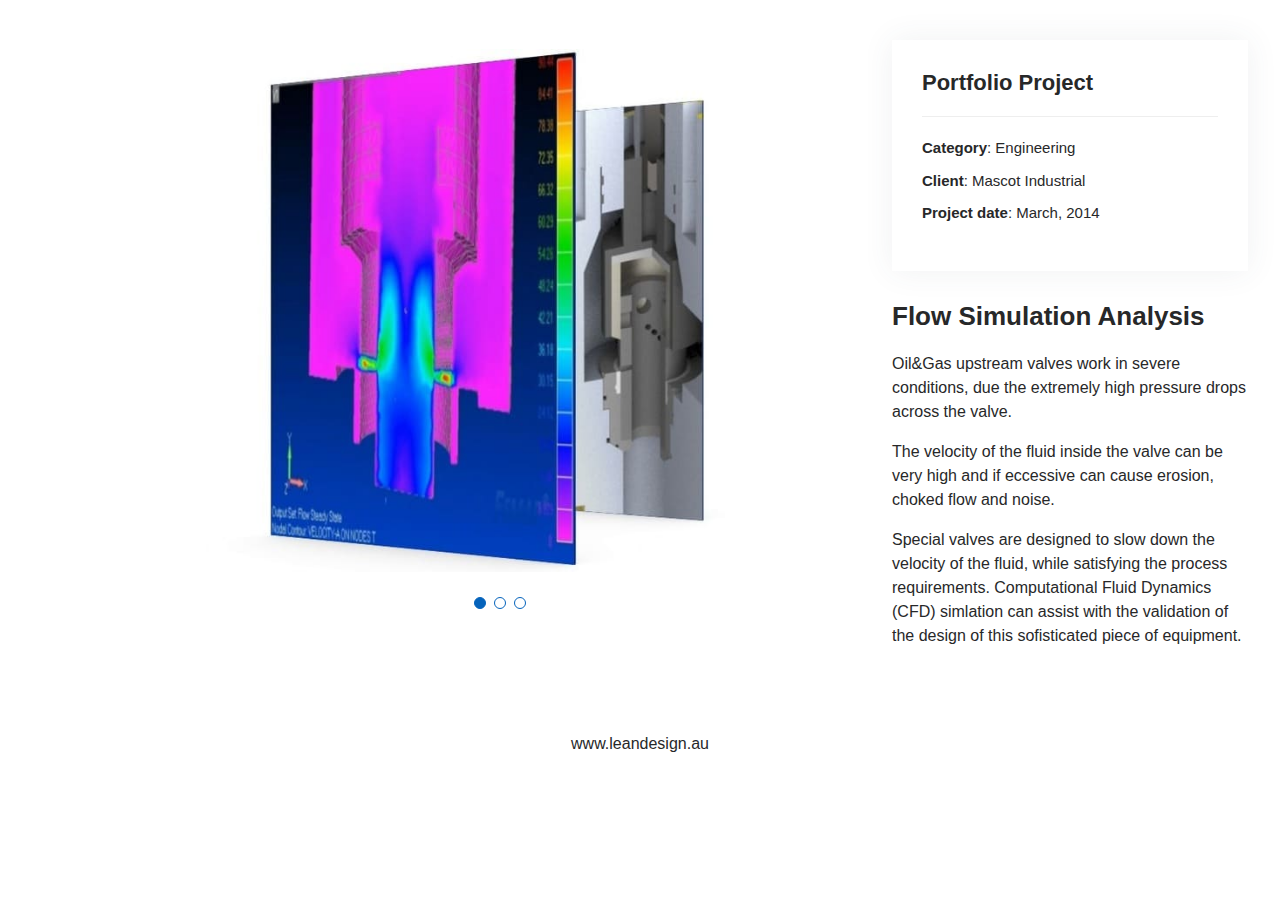
<file: Computational_Fluid_Dynamics.html>
<!DOCTYPE html>
<html lang="en">
<head>
    <meta charset="utf-8" />
    <meta content="width=device-width, initial-scale=1.0" name="viewport" />
    <title>Compupational Fluid Dynamics</title>
    <!--<meta name="robots" content="noindex, nofollow" />-->
    <meta content="Portifolio work on Compupational Fluid Dynamics" name="description" />
    <meta content="CFD, Computational Fluid Dynamics, FEA" name="keywords" />
    <!--<link href="assets/img/favicon.png" rel="icon" />-->
    <!--<link href="assets/img/apple-touch-icon.png" rel="apple-touch-icon" />-->
    <!--<link href="https://fonts.googleapis.com/css?family=Open+Sans:300,300i,400,400i,600,600i,700,700i|Raleway:300,300i,400,400i,500,500i,600,600i,700,700i|Poppins:300,300i,400,400i,500,500i,600,600i,700,700i" rel="stylesheet" />-->
    <link href="css/aos.css" rel="stylesheet" />
    <link href="css/bootstrap.min.css" rel="stylesheet" />
    <!--<link href="css/bootstrap-icons.css" rel="stylesheet" />-->
    <link href='https://unpkg.com/boxicons@2.1.2/css/boxicons.min.css' rel='stylesheet'>
    <!--<link href="css/glightbox.min.css" rel="stylesheet" />-->
    <link href="css/swiper-bundle.min.css" rel="stylesheet" />
    <link href="css/style.css" rel="stylesheet" />
</head>
<body>
    <main id="main">
        <section id="portfolio-details" class="portfolio-details">
            <div class="container">
                <div class="row gy-4">
                    <div class="col-lg-8">
                        <div class="portfolio-details-slider swiper">
                            <div class="swiper-wrapper align-items-center">
                                <div class="swiper-slide"><img src="img/Computational-Fluid-Dynamics-2.jpg" alt="" /></div>
                                <div class="swiper-slide"><img src="img/Computational-Fluid-Dynamics-3.jpg" alt="" /></div>
                                <div class="swiper-slide"><img src="img/Computational-Fluid-Dynamics-4.gif" alt="" /></div>
                            </div>
                            <div class="swiper-pagination"></div>
                        </div>
                    </div>
                    <div class="col-lg-4">
                        <div class="portfolio-info">
                            <h3>Portfolio Project</h3>
                            <ul>
                                <li><strong>Category</strong>: Engineering</li>
                                <li><strong>Client</strong>: Mascot Industrial</li>
                                <li><strong>Project date</strong>: March, 2014</li>
                                <!--<li><strong>Project URL</strong>: <a href="#">www.example.com</a></li>-->
                            </ul>
                        </div>
                        <div class="portfolio-description">
                            <h2>Flow Simulation Analysis</h2>
                            <p> Oil&Gas upstream valves work in severe conditions, due the extremely high pressure drops across the valve.</p>
                            <p>The velocity of the fluid inside the valve can be very high and if eccessive can cause erosion, choked flow and noise.</p>
                            <p>
                                Special valves are designed to slow down the velocity of the fluid, while satisfying the process requirements.
                                Computational Fluid Dynamics (CFD) simlation can assist with the validation of the design of this sofisticated piece of equipment.
                            </p>
                        </div>
                    </div>
                </div>
            </div>
        </section>
    </main>
    <div id="preloader"></div>
    <a href="#" class="back-to-top d-flex align-items-center justify-content-center"><i class="bx bx-arrow-to-top"></i></a><!--bi bi-arrow-up-short-->
    <!--<a href="https://www.leandesign.au" id="back-home-a" class="back-home d-flex align-items-center justify-content-center"><i class="bx bx-home"></i></a>-->
    <span class="back-home d-flex align-items-center justify-content-center">www.leandesign.au</span>
    <!--<script src="js/purecounter_vanilla.js"></script>-->
    <script src="js/aos.js"></script>
    <script src="js/bootstrap.bundle.min.js"></script>
    <script src="js/glightbox.min.js"></script>
    <script src="js/isotope.pkgd.min.js"></script>
    <script src="js/swiper-bundle.min.js"></script>
    <!--<script src="js/typed.min.js"></script>-->
    <script src="js/noframework.waypoints.js"></script>
    <!--<script src="js/validate.js"></script>-->
    <script src="js/main.js"></script>
    <script>
        if (window.self == window.top) {
            window.dataLayer = window.dataLayer || [];
            function gtag() {
                dataLayer.push(arguments);
            }
            gtag("js", new Date());
            gtag("config", "GA_TRACKING_ID");
        }
    </script>
</body>
</html>
</file>
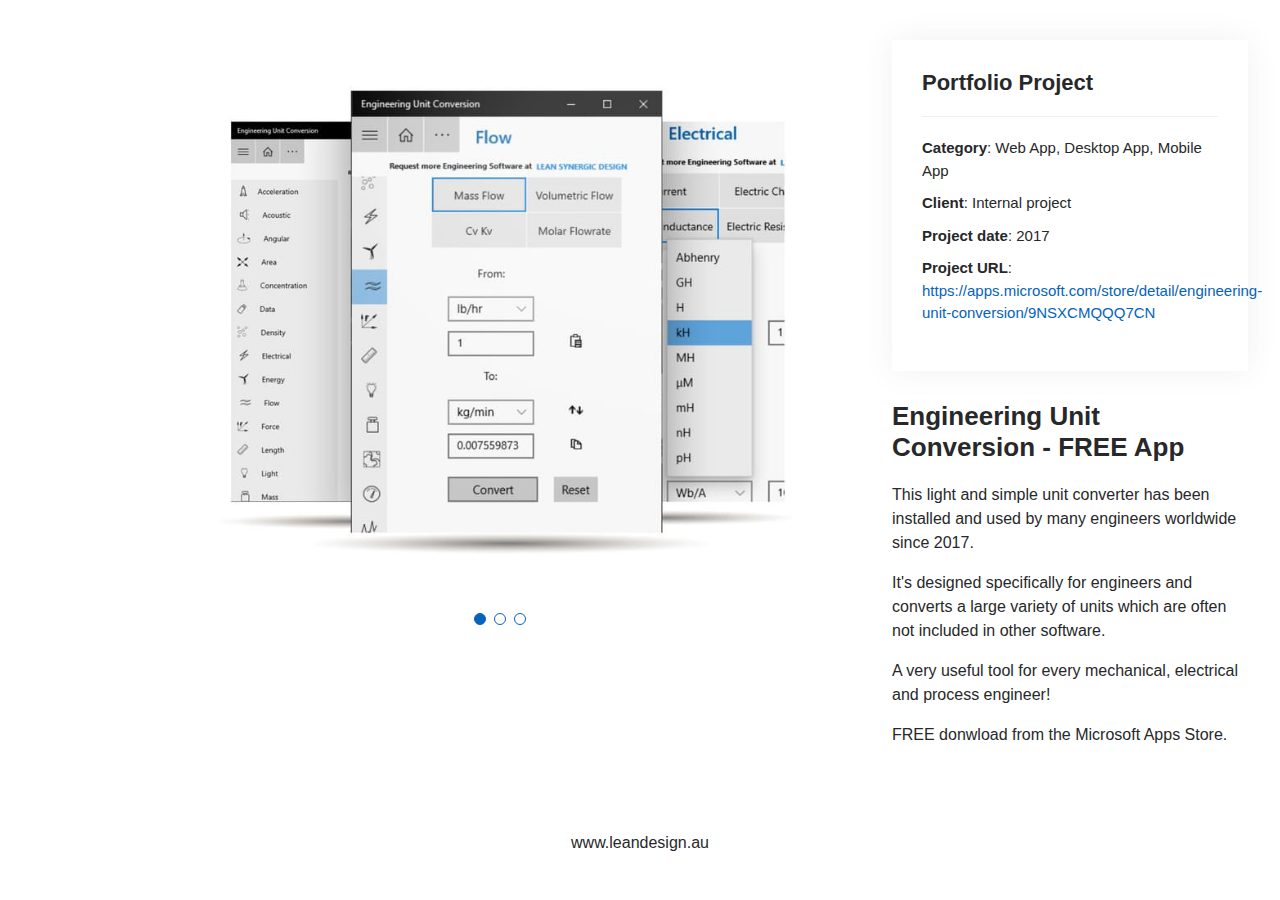
<file: Engineering-App-Development.html>
<!DOCTYPE html>
<html lang="en">
<head>
    <meta charset="utf-8" />
    <meta content="width=device-width, initial-scale=1.0" name="viewport" />
    <title>Engineering Apps Development</title>
    <!--<meta name="robots" content="noindex, nofollow" />-->
    <meta content="Portifolio work on Engineering Apps Development" name="description" />
    <meta content="Engineering, Software, App, custom, development" name="keywords" />
    <!--<link href="assets/img/favicon.png" rel="icon" />-->
    <!--<link href="assets/img/apple-touch-icon.png" rel="apple-touch-icon" />-->
    <!--<link href="https://fonts.googleapis.com/css?family=Open+Sans:300,300i,400,400i,600,600i,700,700i|Raleway:300,300i,400,400i,500,500i,600,600i,700,700i|Poppins:300,300i,400,400i,500,500i,600,600i,700,700i" rel="stylesheet" />-->
    <link href="css/aos.css" rel="stylesheet" />
    <link href="css/bootstrap.min.css" rel="stylesheet" />
    <!--<link href="css/bootstrap-icons.css" rel="stylesheet" />-->
    <link href='https://unpkg.com/boxicons@2.1.2/css/boxicons.min.css' rel='stylesheet'>
    <!--<link href="css/glightbox.min.css" rel="stylesheet" />-->
    <link href="css/swiper-bundle.min.css" rel="stylesheet" />
    <link href="css/style.css" rel="stylesheet" />
</head>
<body>
    <main id="main">
        <section id="portfolio-details" class="portfolio-details">
            <div class="container">
                <div class="row gy-4">
                    <div class="col-lg-8">
                        <div class="portfolio-details-slider swiper" ">
                            <div class="swiper-wrapper align-items-center">
                                <div class="swiper-slide"><img src="img/Engineering-App-Development-2.jpg" style="max-height:600px" alt="" /></div>
                                <div class="swiper-slide"><img src="img/Engineering-App-Development-3.jpg" style="max-height:600px" alt="" /></div>
                                <div class="swiper-slide"><img src="img/Engineering-App-Development-4.jpg" style="max-height:600px" alt="" /></div>
                            </div>
                            <div class="swiper-pagination"></div>
                        </div>
                    </div>
                    <div class="col-lg-4">
                        <div class="portfolio-info">
                            <h3>Portfolio Project</h3>
                            <ul>
                                <li><strong>Category</strong>: Web App, Desktop App, Mobile App</li>
                                <li><strong>Client</strong>: Internal project</li>
                                <li><strong>Project date</strong>: 2017</li>
                                <li><strong>Project URL</strong>: <a target="_blank" href="https://apps.microsoft.com/store/detail/engineering-unit-conversion/9NSXCMQQQ7CN">https://apps.microsoft.com/store/detail/engineering-unit-conversion/9NSXCMQQQ7CN</a></li>
                            </ul>
                        </div>
                        <div class="portfolio-description">
                            <h2>Engineering Unit Conversion - FREE App</h2>
                            <p>This light and simple unit converter has been installed and used by many engineers worldwide since 2017.</p>
                            <p>It's designed specifically for engineers and converts a large variety of units which are often not included in other software.</p>
                            <p>A very useful tool for every mechanical, electrical and process engineer!</p>
                            <p>FREE donwload from the Microsoft Apps Store.</p>
                        </div>
                    </div>
                </div>
            </div>
        </section>
    </main>
    <div id="preloader"></div>
    <a href="#" class="back-to-top d-flex align-items-center justify-content-center"><i class="bx bx-arrow-to-top"></i></a>
    <!--<a href="https://www.leandesign.au" id="back-home-a" class="back-home d-flex align-items-center justify-content-center"><i class="bx bx-home"></i></a>-->
    <span class="back-home d-flex align-items-center justify-content-center">www.leandesign.au</span>
    <!--<script src="js/purecounter_vanilla.js"></script>-->
    <script src="js/aos.js"></script>
    <script src="js/bootstrap.bundle.min.js"></script>
    <script src="js/glightbox.min.js"></script>
    <script src="js/isotope.pkgd.min.js"></script>
    <script src="js/swiper-bundle.min.js"></script>
    <!--<script src="js/typed.min.js"></script>-->
    <script src="js/noframework.waypoints.js"></script>
    <!--<script src="js/validate.js"></script>-->
    <script src="js/main.js"></script>
    <script>
        if (window.self == window.top) {
            window.dataLayer = window.dataLayer || [];
            function gtag() {
                dataLayer.push(arguments);
            }
            gtag("js", new Date());
            gtag("config", "GA_TRACKING_ID");
        }
    </script>
</body>
</html>
</file>
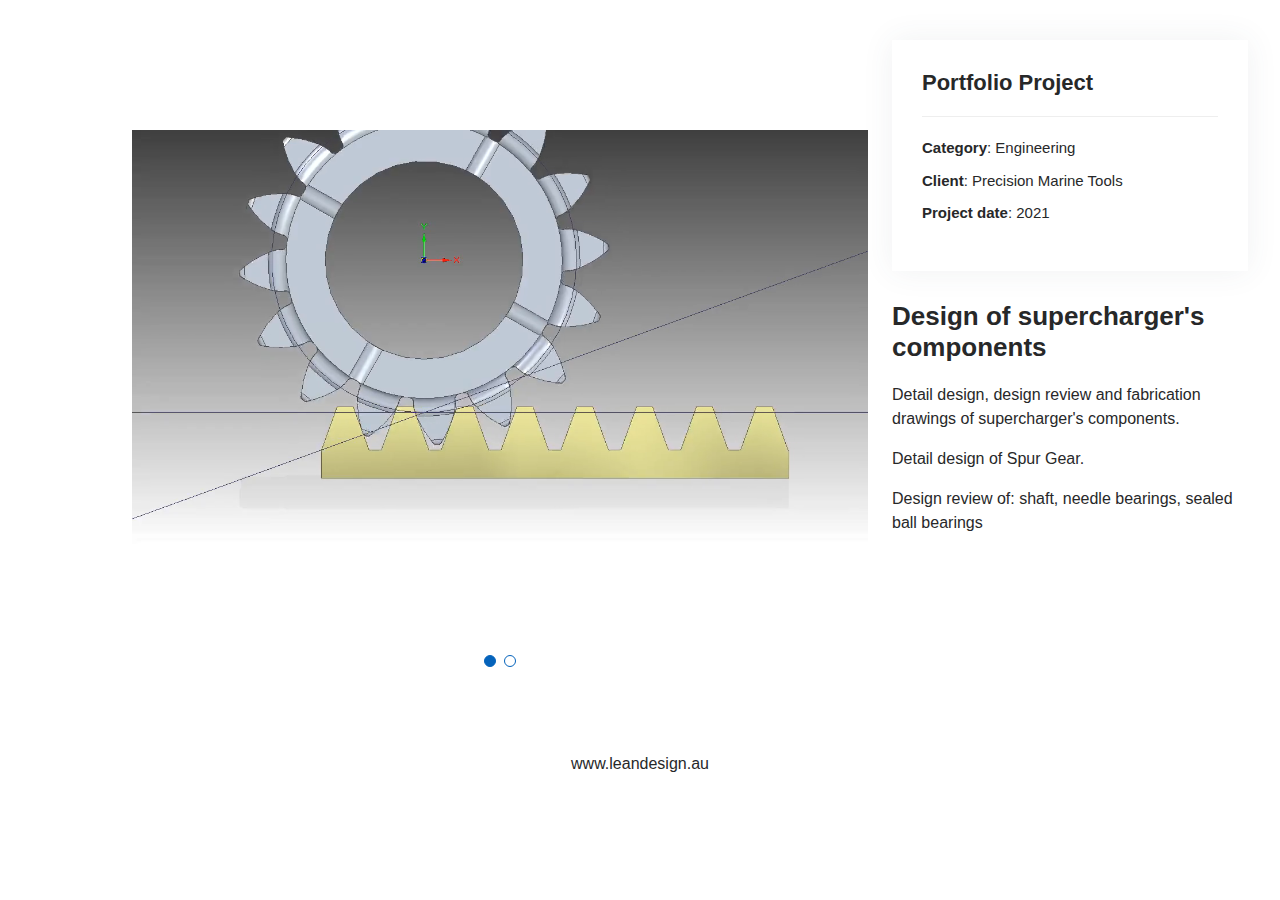
<file: Engineering-Design.html>
<!DOCTYPE html>
<html lang="en">
<head>
    <meta charset="utf-8" />
    <meta content="width=device-width, initial-scale=1.0" name="viewport" />
    <title>Portifolio work on Engineering Design</title>
    <!--<meta name="robots" content="noindex, nofollow" />-->
    <meta content="Spur Gear Design" name="description" />
    <meta content="spur, gear, design" name="keywords" />
    <!--<link href="assets/img/favicon.png" rel="icon" />-->
    <!--<link href="assets/img/apple-touch-icon.png" rel="apple-touch-icon" />-->
    <!--<link href="https://fonts.googleapis.com/css?family=Open+Sans:300,300i,400,400i,600,600i,700,700i|Raleway:300,300i,400,400i,500,500i,600,600i,700,700i|Poppins:300,300i,400,400i,500,500i,600,600i,700,700i" rel="stylesheet" />-->
    <link href="css/aos.css" rel="stylesheet" />
    <link href="css/bootstrap.min.css" rel="stylesheet" />
    <!--<link href="css/bootstrap-icons.css" rel="stylesheet" />-->
    <link href='https://unpkg.com/boxicons@2.1.2/css/boxicons.min.css' rel='stylesheet'>
    <!--<link href="css/glightbox.min.css" rel="stylesheet" />-->
    <link href="css/swiper-bundle.min.css" rel="stylesheet" />
    <link href="css/style.css" rel="stylesheet" />
</head>
<body>
    <main id="main">
        <section id="portfolio-details" class="portfolio-details">
            <div class="container">
                <div class="row gy-4">
                    <div class="col-lg-8">
                        <div class="portfolio-details-slider swiper" ">
                            <div class="swiper-wrapper align-items-center">
                                <div class="swiper-slide"><video autoplay muted loop style="width:100%" ; max-height:600px"><source src="img/Engineering-Design.mp4" type="video/mp4"></video></div>
                                <div class="swiper-slide"><img src="img/Engineering-Design-2.jpg" style="max-height:600px" alt="" /></div>
                                <!--<div class="swiper-slide"><img src="img/Engineering-Design-1.jpg" style="max-height:600px" alt="" /></div>-->
                            </div>
                            <div class="swiper-pagination"></div>
                        </div>
                    </div>
                    <div class="col-lg-4">
                        <div class="portfolio-info">
                            <h3>Portfolio Project</h3>
                            <ul>
                                <li><strong>Category</strong>: Engineering</li>
                                <li><strong>Client</strong>: Precision Marine Tools</li>
                                <li><strong>Project date</strong>: 2021</li>
                                <!--<li><strong>Project URL</strong>: <a href="#">www.example.com</a></li>-->
                            </ul>
                        </div>
                        <div class="portfolio-description">
                            <h2>Design of supercharger's components</h2>
                            <p>
                                Detail design, design review and fabrication drawings of supercharger's components.
                            </p>
                            <p>
                                Detail design of Spur Gear.
                            </p>
                            <p>Design review of: shaft, needle bearings, sealed ball bearings</p>

                        </div>
                    </div>
                </div>
            </div>
        </section>
    </main>
    <div id="preloader"></div>
    <a href="#" class="back-to-top d-flex align-items-center justify-content-center"><i class="bx bx-arrow-to-top"></i></a>
    <!--<a href="https://www.leandesign.au" id="back-home-a" class="back-home d-flex align-items-center justify-content-center"><i class="bx bx-home"></i></a>-->
    <span class="back-home d-flex align-items-center justify-content-center">www.leandesign.au</span>
    <!--<script src="js/purecounter_vanilla.js"></script>-->
    <script src="js/aos.js"></script>
    <script src="js/bootstrap.bundle.min.js"></script>
    <script src="js/glightbox.min.js"></script>
    <script src="js/isotope.pkgd.min.js"></script>
    <script src="js/swiper-bundle.min.js"></script>
    <!--<script src="js/typed.min.js"></script>-->
    <script src="js/noframework.waypoints.js"></script>
    <!--<script src="js/validate.js"></script>-->
    <script src="js/main.js"></script>
    <script>
        if (window.self == window.top) {
            window.dataLayer = window.dataLayer || [];
            function gtag() {
                dataLayer.push(arguments);
            }
            gtag("js", new Date());
            gtag("config", "GA_TRACKING_ID");
        }
    </script>
</body>
</html>
</file>
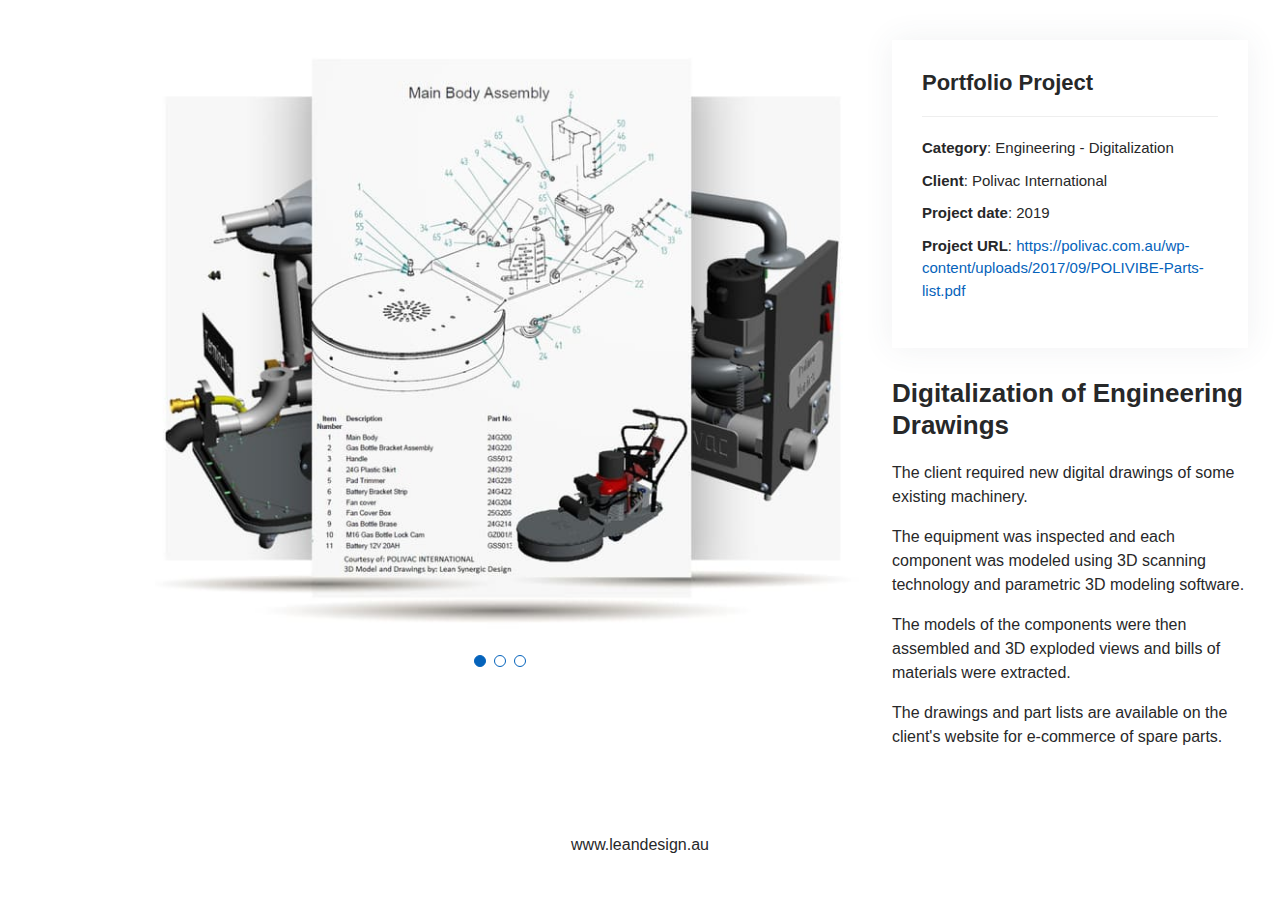
<file: Engineering-Digitalization.html>
<!DOCTYPE html>
<html lang="en">
<head>
    <meta charset="utf-8" />
    <meta content="width=device-width, initial-scale=1.0" name="viewport" />
    <title>Portfolio Details - Engineering Digitalization</title>
    <!--<meta name="robots" content="noindex, nofollow" />-->
    <meta content="Digitalization and 3D modeling of machinery drawings" name="description" />
    <meta content="Digitalization,3D modeling, machinery, drawing, industrial" name="keywords" />
    <!--<link href="assets/img/favicon.png" rel="icon" />-->
    <!--<link href="assets/img/apple-touch-icon.png" rel="apple-touch-icon" />-->
    <!--<link href="https://fonts.googleapis.com/css?family=Open+Sans:300,300i,400,400i,600,600i,700,700i|Raleway:300,300i,400,400i,500,500i,600,600i,700,700i|Poppins:300,300i,400,400i,500,500i,600,600i,700,700i" rel="stylesheet" />-->
    <link href="css/aos.css" rel="stylesheet" />
    <link href="css/bootstrap.min.css" rel="stylesheet" />
    <!--<link href="css/bootstrap-icons.css" rel="stylesheet" />-->
    <link href='https://unpkg.com/boxicons@2.1.2/css/boxicons.min.css' rel='stylesheet'>
    <!--<link href="css/glightbox.min.css" rel="stylesheet" />-->
    <link href="css/swiper-bundle.min.css" rel="stylesheet" />
    <link href="css/style.css" rel="stylesheet" />
</head>
<body>
    <main id="main">
        <section id="portfolio-details" class="portfolio-details">
            <div class="container">
                <div class="row gy-4">
                    <div class="col-lg-8">
                        <div class="portfolio-details-slider swiper" ">
                            <div class="swiper-wrapper align-items-center">
                                <div class="swiper-slide"><img src="img/Engineering-Digitalization-2.jpg" style="max-height:600px" alt="" /></div>
                                <div class="swiper-slide"><img src="img/Engineering-Digitalization-3.jpg" style="max-height:600px" alt="" /></div>
                                <div class="swiper-slide"><img src="img/Engineering-Digitalization-4.jpg" style="max-height:600px" alt="" /></div>
                            </div>
                            <div class="swiper-pagination"></div>
                        </div>
                    </div>
                    <div class="col-lg-4">
                        <div class="portfolio-info">
                            <h3>Portfolio Project</h3>
                            <ul>
                                <li><strong>Category</strong>: Engineering - Digitalization</li>
                                <li><strong>Client</strong>: Polivac International</li>
                                <li><strong>Project date</strong>: 2019</li>
                                <li><strong>Project URL</strong>: <a target="_blank" href="https://polivac.com.au/wp-content/uploads/2017/09/POLIVIBE-Parts-list.pdf">https://polivac.com.au/wp-content/uploads/2017/09/POLIVIBE-Parts-list.pdf</a></li>
                            </ul>
                        </div>
                        <div class="portfolio-description">
                            <h2>Digitalization of Engineering Drawings </h2>
                            <p>The client required new digital drawings of some existing machinery. </p>
                            <p> The equipment was inspected and each component was modeled using 3D scanning technology and parametric 3D modeling software.</p>
                            <p> The models of the components were then assembled and 3D exploded views and bills of materials were extracted.</p>
                            <p>The drawings and part lists are available on the client's website for e-commerce of spare parts.</p>
                        </div>
                    </div>
                </div>
            </div>
        </section>
    </main>
    <div id="preloader"></div>
    <a href="#" class="back-to-top d-flex align-items-center justify-content-center"><i class="bx bx-arrow-to-top"></i></a>
    <!--<a href="https://www.leandesign.au" id="back-home-a" class="back-home d-flex align-items-center justify-content-center"><i class="bx bx-home"></i></a>-->
    <span class="back-home d-flex align-items-center justify-content-center">www.leandesign.au</span>
    <!--<script src="js/purecounter_vanilla.js"></script>-->
    <script src="js/aos.js"></script>
    <script src="js/bootstrap.bundle.min.js"></script>
    <script src="js/glightbox.min.js"></script>
    <script src="js/isotope.pkgd.min.js"></script>
    <script src="js/swiper-bundle.min.js"></script>
    <!--<script src="js/typed.min.js"></script>-->
    <script src="js/noframework.waypoints.js"></script>
    <!--<script src="js/validate.js"></script>-->
    <script src="js/main.js"></script>
    <script>
        if (window.self == window.top) {
            window.dataLayer = window.dataLayer || [];
            function gtag() {
                dataLayer.push(arguments);
            }
            gtag("js", new Date());
            gtag("config", "GA_TRACKING_ID");
        }
    </script>
</body>
</html>
</file>
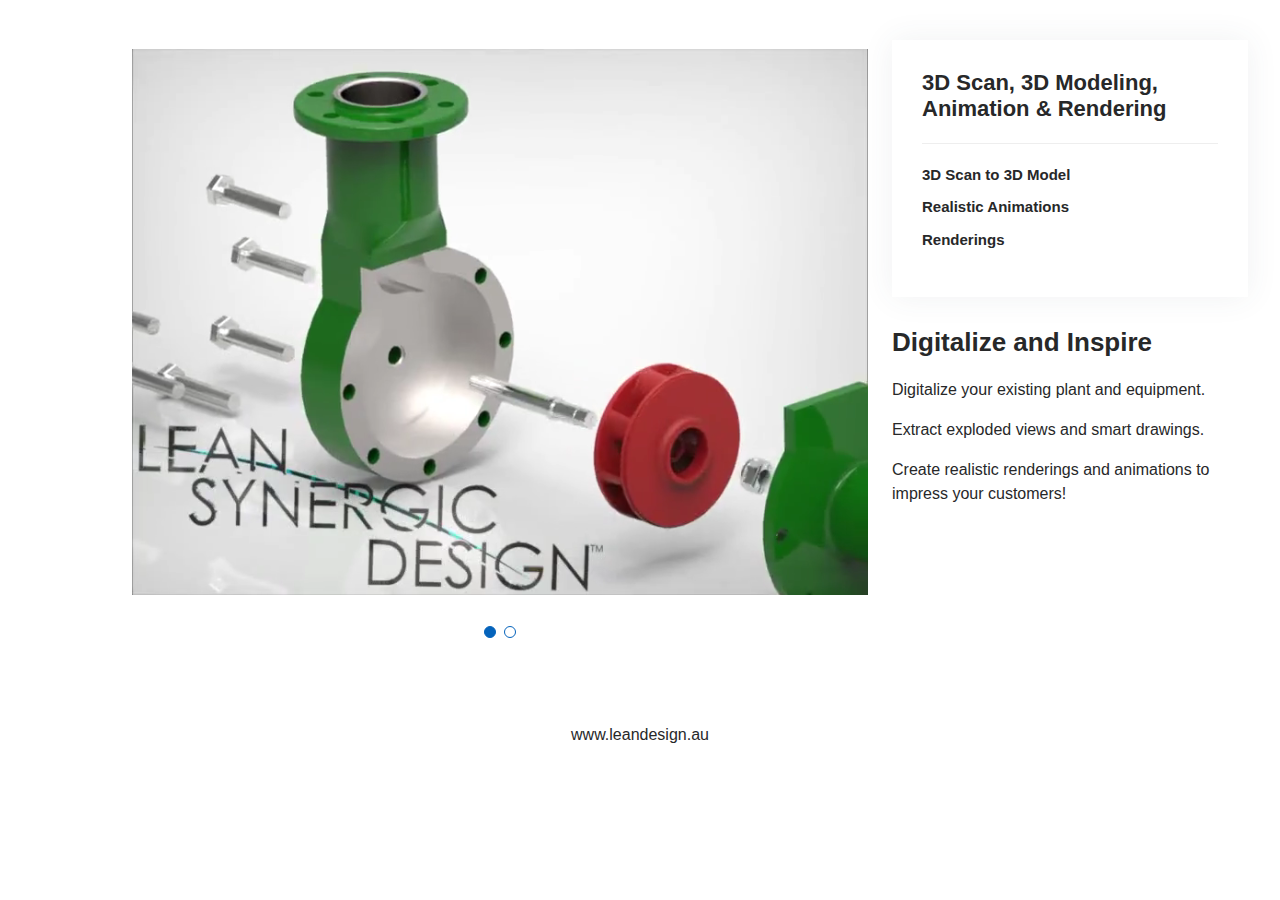
<file: Services-3D-modeling.html>
<!DOCTYPE html>
<html lang="en">
<head>
    <meta charset="utf-8" />
    <meta content="width=device-width, initial-scale=1.0" name="viewport" />
    <title>Service - 3D Modeling, animations and rendering</title>
    <!--<meta name="robots" content="noindex, nofollow" />-->
    <meta content="3D Scan to 3D Model" name="description" />
    <meta content="3D Scan, 3D Model, animations" name="keywords" />
    <!--<link href="assets/img/favicon.png" rel="icon" />-->
    <!--<link href="assets/img/apple-touch-icon.png" rel="apple-touch-icon" />-->
    <!--<link href="https://fonts.googleapis.com/css?family=Open+Sans:300,300i,400,400i,600,600i,700,700i|Raleway:300,300i,400,400i,500,500i,600,600i,700,700i|Poppins:300,300i,400,400i,500,500i,600,600i,700,700i" rel="stylesheet" />-->
    <link href="css/aos.css" rel="stylesheet" />
    <link href="css/bootstrap.min.css" rel="stylesheet" />
    <!--<link href="css/bootstrap-icons.css" rel="stylesheet" />-->
    <link href='https://unpkg.com/boxicons@2.1.2/css/boxicons.min.css' rel='stylesheet'>
    <!--<link href="css/glightbox.min.css" rel="stylesheet" />-->
    <link href="css/swiper-bundle.min.css" rel="stylesheet" />
    <link href="css/style.css" rel="stylesheet" type="text/css"/>
</head>
<body>
    <main id="main">
        <section id="portfolio-details" class="portfolio-details">
            <div class="container">
                <div class="row gy-4">
                    <div class="col-lg-8">
                        <div class="portfolio-details-slider swiper">
                            <div class="swiper-wrapper align-items-center">
                                <div class="swiper-slide"><video autoplay muted loop style=" width:100%; max-height:600px;"><source src="img/3D-Modeling-1.mp4" type="video/mp4"></video></div>
                                <div class="swiper-slide"><img src="img/Services-3D-modeling-1.jpg" style="max-height:600px" alt="" /></div>

                            </div>
                            <div class="swiper-pagination"></div>
                        </div>
                    </div>
                    <div class="col-lg-4">
                        <div class="portfolio-info">
                            <h3>3D Scan, 3D Modeling, Animation & Rendering</h3>
                            <ul>
                                <li><strong>3D Scan to 3D Model</strong></li>
                                <li><strong>Realistic Animations</strong></li>
                                <li><strong>Renderings</strong></li>
                            </ul>
                        </div>
                        <div class="portfolio-description">
                            <h2>Digitalize and Inspire </h2>
                            <p>
                                Digitalize your existing plant and equipment.
                            </p>
                            <p> Extract exploded views and smart drawings.</p>
                            <p>
                                Create realistic renderings and animations to impress your customers!
                            </p>
                        </div>
                    </div>
                </div>
            </div>
        </section>
    </main>
    <div id="preloader"></div>
    <a href="#" class="back-to-top d-flex align-items-center justify-content-center"><i class="bx bx-arrow-to-top"></i></a><!--bi bi-arrow-up-short-->
    <!--<a href="https://www.leandesign.au" id="back-home-a" class="back-home d-flex align-items-center justify-content-center"><i class="bx bx-home"></i></a>-->
    <span class="back-home d-flex align-items-center justify-content-center">www.leandesign.au</span>
    <!--<script src="js/purecounter_vanilla.js"></script>-->
    <script src="js/aos.js"></script>
    <script src="js/bootstrap.bundle.min.js"></script>
    <script src="js/glightbox.min.js"></script>
    <script src="js/isotope.pkgd.min.js"></script>
    <script src="js/swiper-bundle.min.js"></script>
    <!--<script src="js/typed.min.js"></script>-->
    <script src="js/noframework.waypoints.js"></script>
    <!--<script src="js/validate.js"></script>-->
    <script src="js/main.js"></script>
    <script>
        if (window.self == window.top) {
            window.dataLayer = window.dataLayer || [];
            function gtag() {
                dataLayer.push(arguments);
            }
            gtag("js", new Date());
            gtag("config", "GA_TRACKING_ID");
        }
    </script>
</body>
</html>
</file>
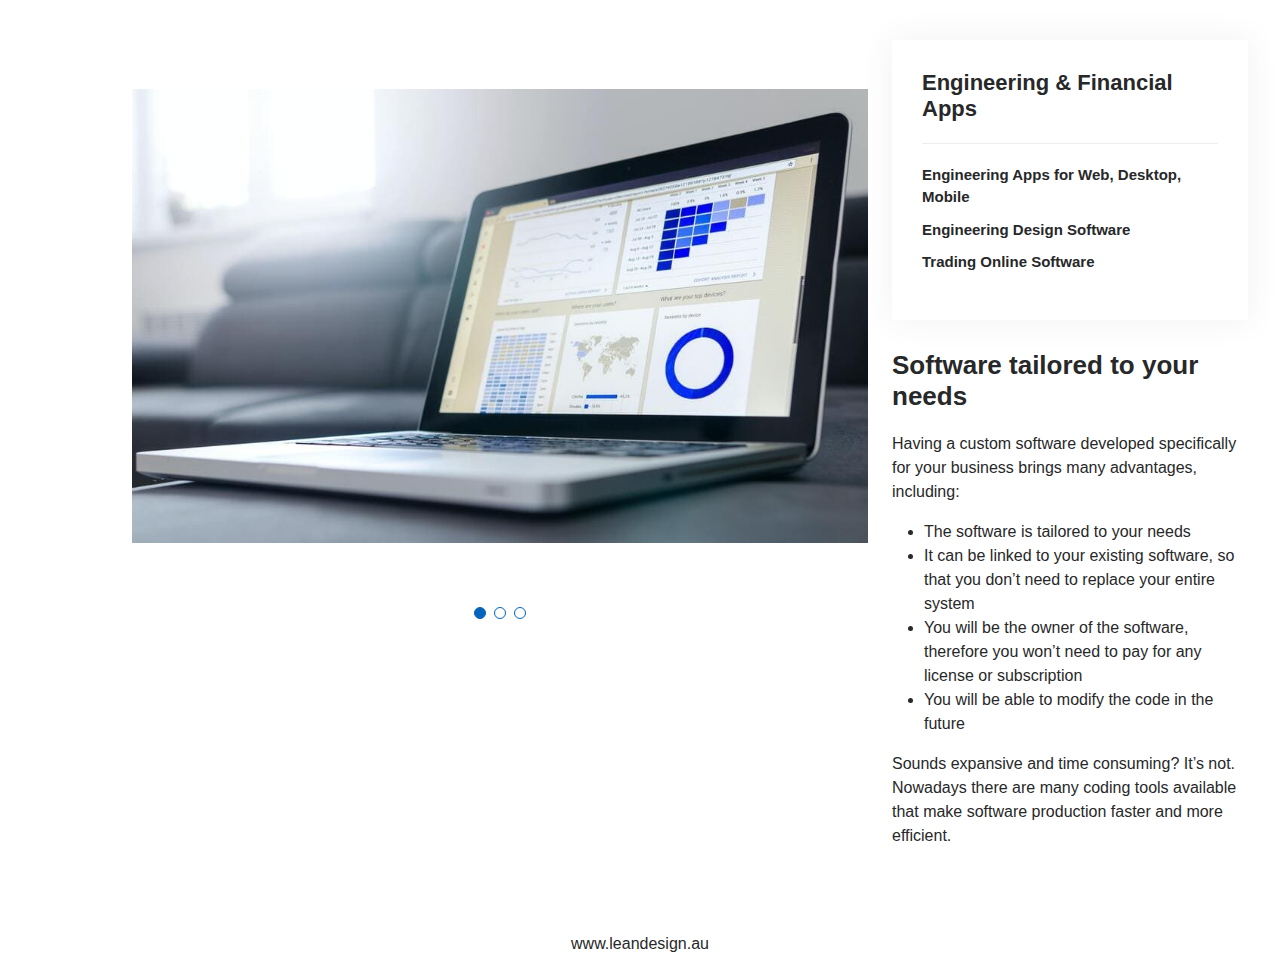
<file: Services-App-Development.html>
<!DOCTYPE html>
<html lang="en">
<head>
    <meta charset="utf-8" />
    <meta content="width=device-width, initial-scale=1.0" name="viewport" />
    <title>Service - Custom App Development</title>
    <!--<meta name="robots" content="noindex, nofollow" />-->
    <meta content="We provide custom software for engineering and finance" name="description" />
    <meta content="Web App, Desktop App, Mobile App, Trading App, engineering, finance" name="keywords" />
    <!--<link href="assets/img/favicon.png" rel="icon" />-->
    <!--<link href="assets/img/apple-touch-icon.png" rel="apple-touch-icon" />-->
    <!--<link href="https://fonts.googleapis.com/css?family=Open+Sans:300,300i,400,400i,600,600i,700,700i|Raleway:300,300i,400,400i,500,500i,600,600i,700,700i|Poppins:300,300i,400,400i,500,500i,600,600i,700,700i" rel="stylesheet" />-->
    <link href="css/aos.css" rel="stylesheet" />
    <link href="css/bootstrap.min.css" rel="stylesheet" />
    <!--<link href="css/bootstrap-icons.css" rel="stylesheet" />-->
    <link href='https://unpkg.com/boxicons@2.1.2/css/boxicons.min.css' rel='stylesheet'>
    <!--<link href="css/glightbox.min.css" rel="stylesheet" />-->
    <link href="css/swiper-bundle.min.css" rel="stylesheet" />
    <link href="css/style.css" rel="stylesheet" />
</head>
<body>
    <main id="main">
        <section id="portfolio-details" class="portfolio-details">
            <div class="container">
                <div class="row gy-4">
                    <div class="col-lg-8">
                        <div class="portfolio-details-slider swiper">
                            <div class="swiper-wrapper align-items-center">
                                <div class="swiper-slide"><img src="img/Services-App-Development-1.jpg" alt="" /></div>
                                <div class="swiper-slide"><img src="img/Services-App-Development-2.jpg" alt="" /></div>
                                <div class="swiper-slide"><img src="img/Services-App-Development-3.jpg" alt="" /></div>
                            </div>
                            <div class="swiper-pagination"></div>
                        </div>
                    </div>
                    <div class="col-lg-4">
                        <div class="portfolio-info">
                            <h3>Engineering & Financial Apps</h3>
                            <ul>
                                <li><strong>Engineering Apps for Web, Desktop, Mobile</strong></li>
                                <li><strong>Engineering Design Software</strong></li>
                                <li><strong>Trading Online Software</strong></li>
                            </ul>
                        </div>
                        <div class="portfolio-description">
                            <h2>Software tailored to your needs</h2>
                            <p>
                                Having a custom software developed specifically for your business brings many advantages, including:
                            </p>
                            <ul>
                                <li>The software is tailored to your needs</li>
                                <li>It can be linked to your existing software, so that you don’t need to replace your entire system</li>
                                <li>You will be the owner of the software, therefore you won’t need to pay for any license or subscription</li>
                                <li>You will be able to modify the code in the future</li>
                            </ul>
                            <p>
                                Sounds expansive and time consuming? It’s not. Nowadays there are many coding tools available that make software production faster and more efficient.
                            </p>
                        </div>
                    </div>
                </div>
            </div>
        </section>
    </main>
    <div id="preloader"></div>
    <a href="#" class="back-to-top d-flex align-items-center justify-content-center"><i class="bx bx-arrow-to-top"></i></a><!--bi bi-arrow-up-short-->
    <!--<a href="https://www.leandesign.au" id="back-home-a" class="back-home d-flex align-items-center justify-content-center"><i class="bx bx-home"></i></a>-->
    <span class="back-home d-flex align-items-center justify-content-center">www.leandesign.au</span>
    <!--<script src="js/purecounter_vanilla.js"></script>-->
    <script src="js/aos.js"></script>
    <script src="js/bootstrap.bundle.min.js"></script>
    <script src="js/glightbox.min.js"></script>
    <script src="js/isotope.pkgd.min.js"></script>
    <script src="js/swiper-bundle.min.js"></script>
    <!--<script src="js/typed.min.js"></script>-->
    <script src="js/noframework.waypoints.js"></script>
    <!--<script src="js/validate.js"></script>-->
    <script src="js/main.js"></script>
    <script>
        if (window.self == window.top) {
            window.dataLayer = window.dataLayer || [];
            function gtag() {
                dataLayer.push(arguments);
            }
            gtag("js", new Date());
            gtag("config", "GA_TRACKING_ID");
        }
    </script>
</body>
</html>
</file>
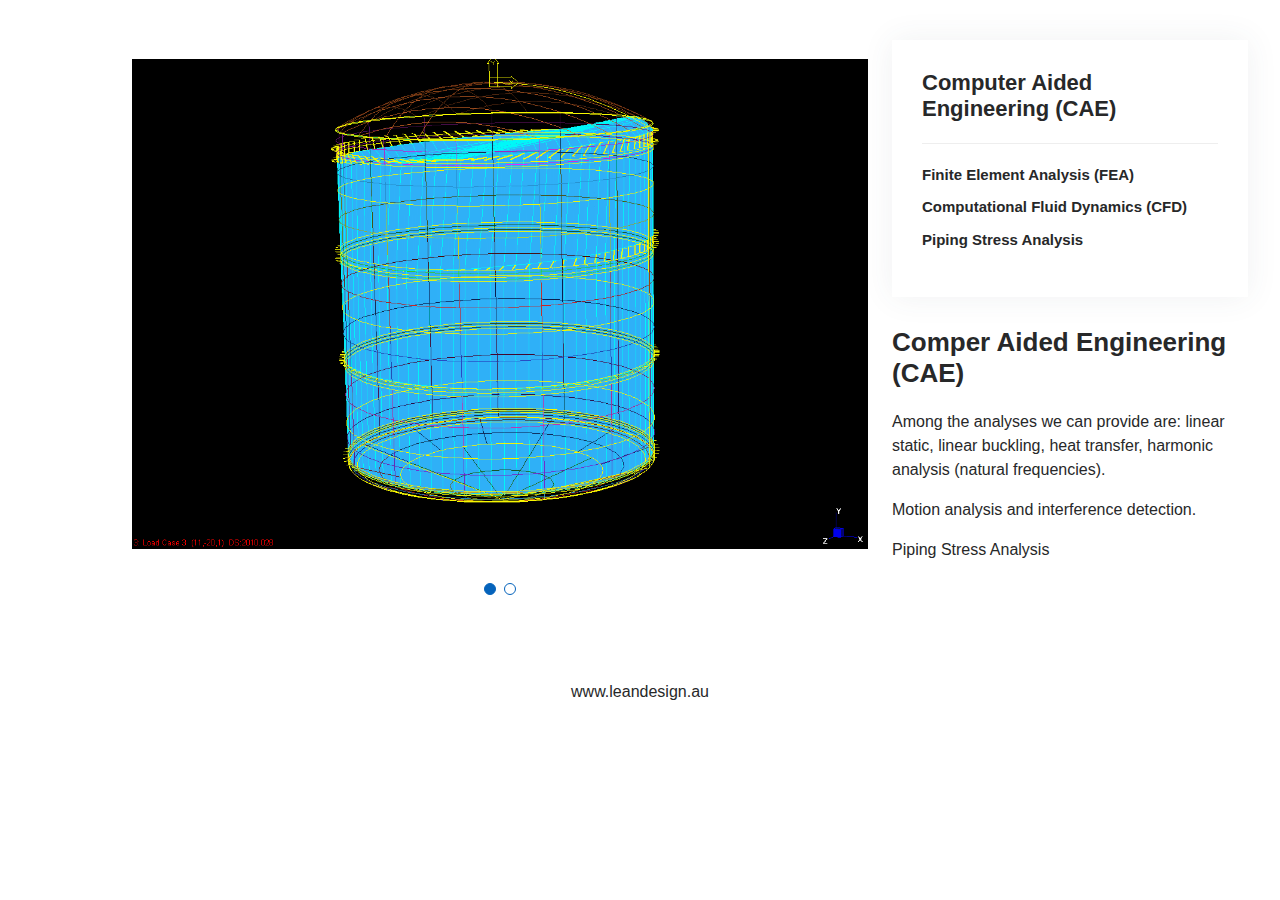
<file: Services-CAEngineering.html>
<!DOCTYPE html>
<html lang="en">
<head>
    <meta charset="utf-8" />
    <meta content="width=device-width, initial-scale=1.0" name="viewport" />
    <title>Service - CFD, FEA, CAD</title>
    <!--<meta name="robots" content="noindex, nofollow" />-->
    <meta content="We provide Computer Aided Engineering services" name="description" />
    <meta content="CAE, CAD, CFD, FEA" name="keywords" />
    <!--<link href="assets/img/favicon.png" rel="icon" />-->
    <!--<link href="assets/img/apple-touch-icon.png" rel="apple-touch-icon" />-->
    <!--<link href="https://fonts.googleapis.com/css?family=Open+Sans:300,300i,400,400i,600,600i,700,700i|Raleway:300,300i,400,400i,500,500i,600,600i,700,700i|Poppins:300,300i,400,400i,500,500i,600,600i,700,700i" rel="stylesheet" />-->
    <link href="css/aos.css" rel="stylesheet" />
    <link href="css/bootstrap.min.css" rel="stylesheet" />
    <link href='https://unpkg.com/boxicons@2.1.2/css/boxicons.min.css' rel='stylesheet'>
    <!--<!--<link href="css/boxicons.min.css" rel="stylesheet" />
    <link href="css/glightbox.min.css" rel="stylesheet" />-->
    <link href="css/swiper-bundle.min.css" rel="stylesheet" />
    <link href="css/style.css" rel="stylesheet" />
</head>
<body>
    <main id="main">
        <section id="portfolio-details" class="portfolio-details">
            <div class="container">
                <div class="row gy-4">
                    <div class="col-lg-8">
                        <div class="portfolio-details-slider swiper">
                            <div class="swiper-wrapper align-items-center">
                                <div class="swiper-slide"><img src="img/Services-CAEngineering-1.gif" alt="" /></div>
                                <div class="swiper-slide"><img src="img/Services-CAEngineering-2.jpg" alt="" /></div>
                                <!--<div class="swiper-slide"><img src="img/Services-CAEngineering-3.jpg" alt="" /></div>-->
                            </div>
                            <div class="swiper-pagination"></div>
                        </div>
                    </div>
                    <div class="col-lg-4">
                        <div class="portfolio-info">
                            <h3>Computer Aided Engineering (CAE)</h3>
                            <ul>
                                <li><strong>Finite Element Analysis (FEA)</strong></li>
                                <li><strong>Computational Fluid Dynamics (CFD)</strong></li>
                                <li><strong>Piping Stress Analysis</strong></li>
                                <!--<li><strong>Project URL</strong>: <a href="#">www.example.com</a></li>-->
                            </ul>
                        </div>
                        <div class="portfolio-description">
                            <h2>Comper Aided Engineering (CAE)</h2>
                            <p>
                                Among the analyses we can provide are: linear static, linear buckling, heat transfer, harmonic analysis (natural frequencies).
                            </p>
                            <p>Motion analysis and interference detection.</p>
                            <p>Piping Stress Analysis</p>
                        </div>
                    </div>
                </div>
            </div>
        </section>
    </main>
    <div id="preloader"></div>
    <a href="#" class="back-to-top d-flex align-items-center justify-content-center"><i class="bx bx-arrow-to-top"></i></a><!--bi bi-arrow-up-short-->
    <!--<a href="https://www.leandesign.au" id="back-home-a" class="back-home d-flex align-items-center justify-content-center"><i class="bx bx-home"></i></a>-->
    <span class="back-home d-flex align-items-center justify-content-center">www.leandesign.au</span>
    <!--<script src="js/purecounter_vanilla.js"></script>-->
    <script src="js/aos.js"></script>
    <script src="js/bootstrap.bundle.min.js"></script>
    <script src="js/glightbox.min.js"></script>
    <script src="js/isotope.pkgd.min.js"></script>
    <script src="js/swiper-bundle.min.js"></script>
    <!--<script src="js/typed.min.js"></script>-->
    <script src="js/noframework.waypoints.js"></script>
    <!--<script src="js/validate.js"></script>-->
    <script src="js/main.js"></script>
    <script>
        if (window.self == window.top) {
            window.dataLayer = window.dataLayer || [];
            function gtag() {
                dataLayer.push(arguments);
            }
            gtag("js", new Date());
            gtag("config", "GA_TRACKING_ID");
        }
    </script>
</body>
</html>
</file>
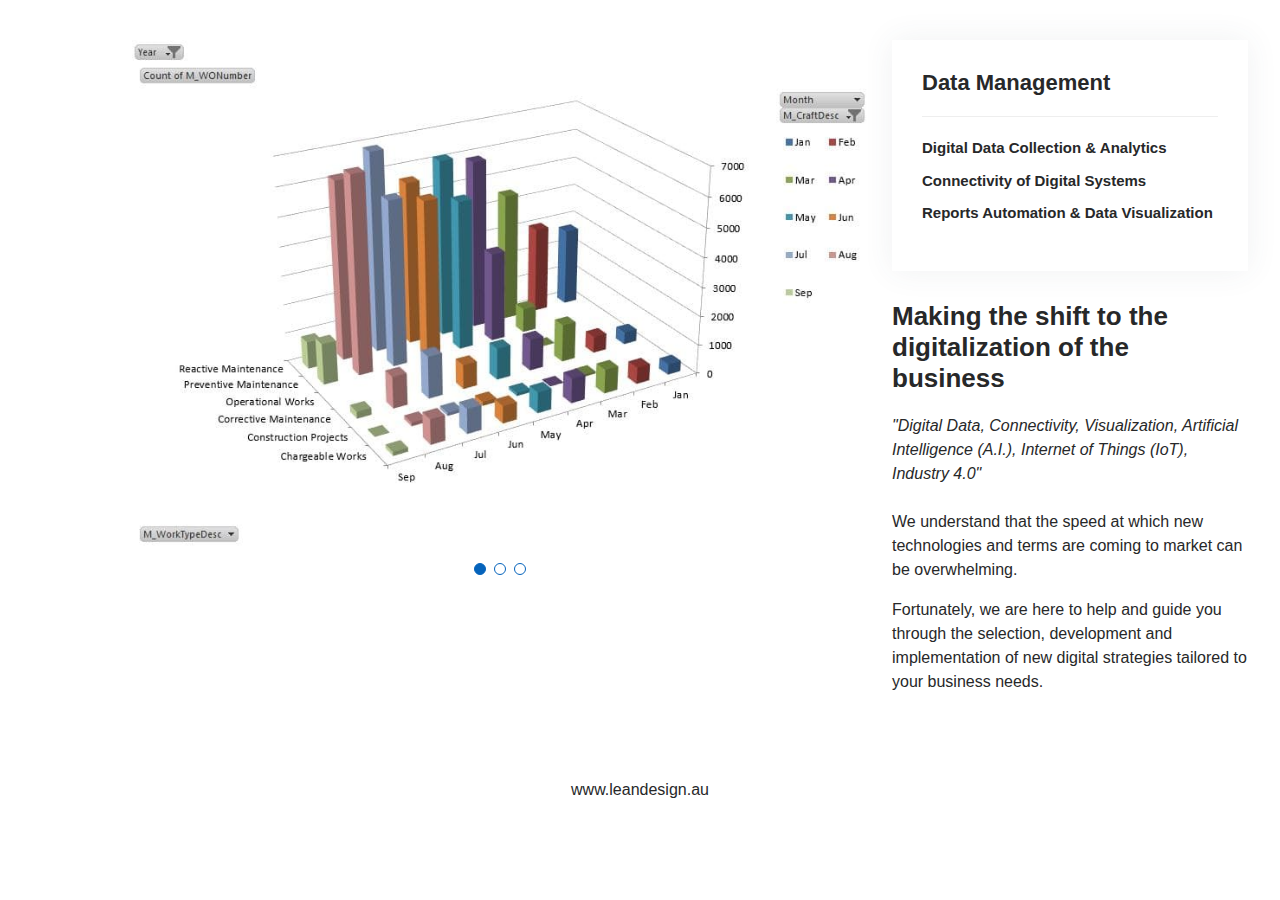
<file: Services-Data-Management.html>
<!DOCTYPE html>
<html lang="en">
<head>
    <meta charset="utf-8" />
    <meta content="width=device-width, initial-scale=1.0" name="viewport" />
    <title>Service - Digital Data</title>
    <!--<meta name="robots" content="noindex, nofollow" />-->
    <meta content="We digitalize your business through: Digital Data Collection, Automation, Analytics" name="description" />
    <meta content="" name="keywords" />
    <!--<link href="assets/img/favicon.png" rel="icon" />-->
    <!--<link href="assets/img/apple-touch-icon.png" rel="apple-touch-icon" />-->
    <!--<link href="https://fonts.googleapis.com/css?family=Open+Sans:300,300i,400,400i,600,600i,700,700i|Raleway:300,300i,400,400i,500,500i,600,600i,700,700i|Poppins:300,300i,400,400i,500,500i,600,600i,700,700i" rel="stylesheet" />-->
    <link href="css/aos.css" rel="stylesheet" />
    <link href="css/bootstrap.min.css" rel="stylesheet" />
    <!--<link href="css/bootstrap-icons.css" rel="stylesheet" />-->
    <link href='https://unpkg.com/boxicons@2.1.2/css/boxicons.min.css' rel='stylesheet'>
    <!--<link href="css/glightbox.min.css" rel="stylesheet" />-->
    <link href="css/swiper-bundle.min.css" rel="stylesheet" />
    <link href="css/style.css" rel="stylesheet" />
</head>
<body>
    <main id="main">
        <section id="portfolio-details" class="portfolio-details">
            <div class="container">
                <div class="row gy-4">
                    <div class="col-lg-8">
                        <div class="portfolio-details-slider swiper">
                            <div class="swiper-wrapper align-items-center">
                                <div class="swiper-slide"><img src="img/Services-Data-Management-1.jpg" alt="" /></div>
                                <div class="swiper-slide"><img src="img/Services-Data-Management-2.jpg" style="max-height:600px" alt="" /></div>
                                <div class="swiper-slide"><img src="img/Services-Data-Management-3.jpg" alt="" /></div>
                            </div>
                            <div class="swiper-pagination"></div>
                        </div>
                    </div>
                    <div class="col-lg-4">
                        <div class="portfolio-info">
                            <h3>Data Management</h3>
                            <ul>
                                <li><strong>Digital Data Collection & Analytics</strong></li>
                                <li><strong>Connectivity of Digital Systems </strong></li>
                                <li><strong>Reports Automation & Data Visualization</strong></li>
                            </ul>
                        </div>
                        <div class="portfolio-description">
                            <h2>Making the shift to the digitalization of the business</h2>
                            <i>"Digital Data, Connectivity, Visualization, Artificial Intelligence (A.I.), Internet of Things (IoT), Industry 4.0"</i>
                            <br /><br />
                            <p>We understand that the speed at which new technologies and terms are coming to market can be overwhelming.</p>
                            <p>Fortunately, we are here to help and guide you through the selection, development and implementation of new digital strategies tailored to your business needs.</p>
                        </div>
                    </div>
                </div>
            </div>
        </section>
    </main>
    <div id="preloader"></div>
    <a href="#" class="back-to-top d-flex align-items-center justify-content-center"><i class="bx bx-arrow-to-top"></i></a><!--bi bi-arrow-up-short-->
    <!--<a href="https://www.leandesign.au" id="back-home-a" class="back-home d-flex align-items-center justify-content-center"><i class="bx bx-home"></i></a>-->
    <span class="back-home d-flex align-items-center justify-content-center">www.leandesign.au</span>
    <!--<script src="js/purecounter_vanilla.js"></script>-->
    <script src="js/aos.js"></script>
    <script src="js/bootstrap.bundle.min.js"></script>
    <script src="js/glightbox.min.js"></script>
    <script src="js/isotope.pkgd.min.js"></script>
    <script src="js/swiper-bundle.min.js"></script>
    <!--<script src="js/typed.min.js"></script>-->
    <script src="js/noframework.waypoints.js"></script>
    <!--<script src="js/validate.js"></script>-->
    <script src="js/main.js"></script>
    <script>
        if (window.self == window.top) {
            window.dataLayer = window.dataLayer || [];
            function gtag() {
                dataLayer.push(arguments);
            }
            gtag("js", new Date());
            gtag("config", "GA_TRACKING_ID");
        }
    </script>
</body>
</html>
</file>
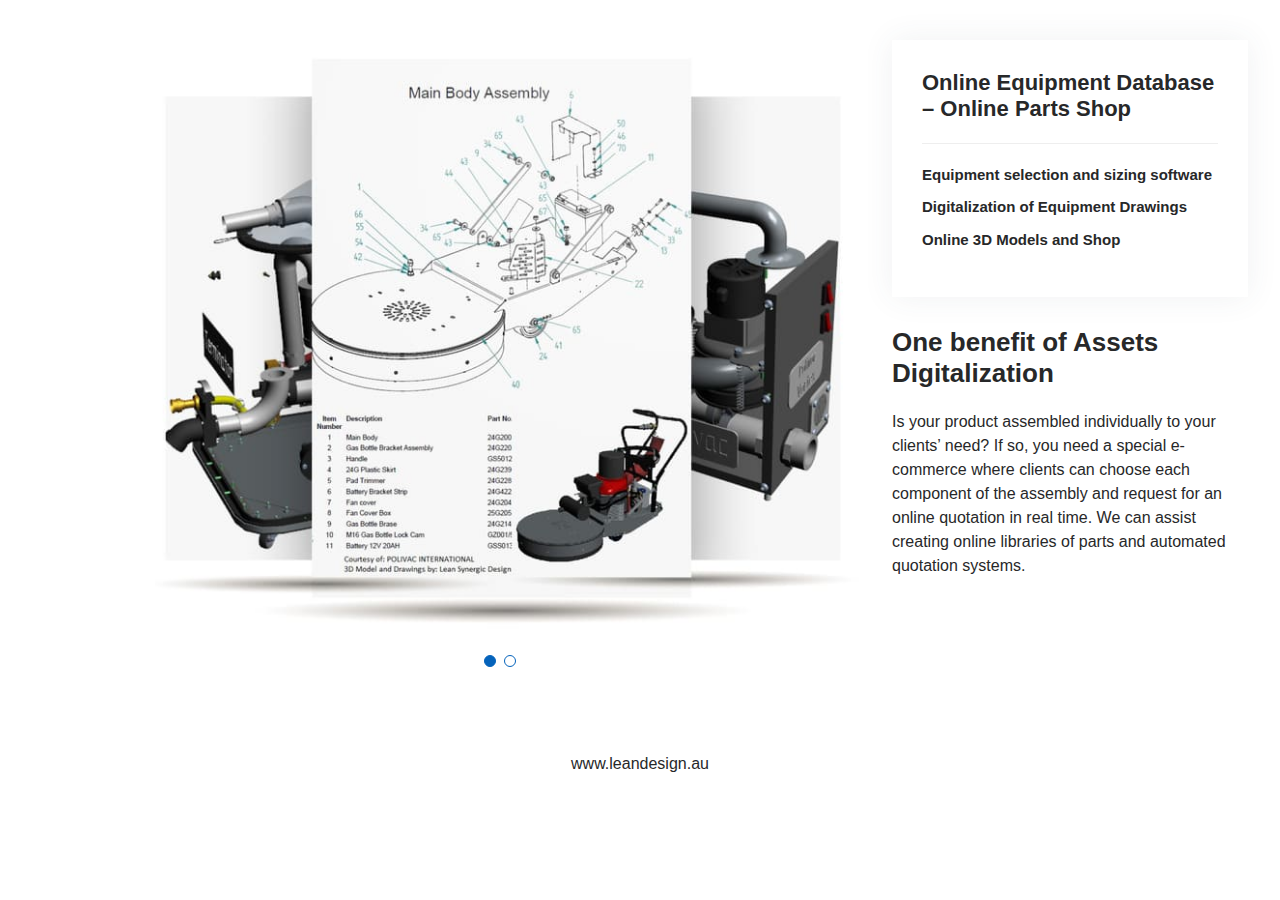
<file: Services-Equipment-Database.html>
<!DOCTYPE html>
<html lang="en">
<head>
    <meta charset="utf-8" />
    <meta content="width=device-width, initial-scale=1.0" name="viewport" />
    <title>Service - Sizing software and Digitalization of Equipment Databases</title>
    <!--<meta name="robots" content="noindex, nofollow" />-->
    <meta content="We provide software for equipment selection and sizing, Digitalization of Equipment Drawings, Online 3D Models and Shop" name="description" />
    <meta content="Online 3D, Sizing Software, drawing digitalization" name="keywords" />
    <!--<link href="assets/img/favicon.png" rel="icon" />-->
    <!--<link href="assets/img/apple-touch-icon.png" rel="apple-touch-icon" />-->
    <!--<link href="https://fonts.googleapis.com/css?family=Open+Sans:300,300i,400,400i,600,600i,700,700i|Raleway:300,300i,400,400i,500,500i,600,600i,700,700i|Poppins:300,300i,400,400i,500,500i,600,600i,700,700i" rel="stylesheet" />-->
    <link href="css/aos.css" rel="stylesheet" />
    <link href="css/bootstrap.min.css" rel="stylesheet" />
    <!--<link href="css/bootstrap-icons.css" rel="stylesheet" />-->
    <link href='https://unpkg.com/boxicons@2.1.2/css/boxicons.min.css' rel='stylesheet'>
    <!--<link href="css/glightbox.min.css" rel="stylesheet" />-->
    <link href="css/swiper-bundle.min.css" rel="stylesheet" />
    <link href="css/style.css" rel="stylesheet" />
</head>
<body>
    <main id="main">
        <section id="portfolio-details" class="portfolio-details">
            <div class="container">
                <div class="row gy-4">
                    <div class="col-lg-8">
                        <div class="portfolio-details-slider swiper">
                            <div class="swiper-wrapper align-items-center">
                                <div class="swiper-slide"><img src="img/Engineering-Digitalization-2.jpg" alt="" style="max-height:600px" /></div>
                                <div class="swiper-slide"><img src="img/Engineering-Digitalization-4.jpg" alt="" style="max-height:600px" /></div>
                                <!--<div class="swiper-slide"><img src="img/Engineering-Digitalization-3.jpg" alt="" /></div>-->
                            </div>
                            <div class="swiper-pagination"></div>
                        </div>
                    </div>
                    <div class="col-lg-4">
                        <div class="portfolio-info">
                            <h3>Online Equipment Database – Online Parts Shop</h3>
                            <ul>
                                <li><strong>Equipment selection and sizing software</strong></li>
                                <li><strong>Digitalization of Equipment Drawings</strong></li>
                                <li><strong>Online 3D Models and Shop</strong></li>
                            </ul>
                        </div>
                        <div class="portfolio-description">
                            <h2>One benefit of Assets Digitalization  </h2>
                            <p>
                                Is your product assembled individually to your clients’ need?  If so, you need a special e-commerce where clients can choose each component of the assembly and request for an online quotation in real time. We can assist creating online libraries of parts and automated quotation systems.
                            </p>
                        </div>
                    </div>
                </div>
            </div>
        </section>
    </main>
    <div id="preloader"></div>
    <a href="#" class="back-to-top d-flex align-items-center justify-content-center"><i class="bx bx-arrow-to-top"></i></a><!--bi bi-arrow-up-short-->
    <!--<a href="https://www.leandesign.au" id="back-home-a" class="back-home d-flex align-items-center justify-content-center"><i class="bx bx-home"></i></a>-->
    <span class="back-home d-flex align-items-center justify-content-center">www.leandesign.au</span>
    <!--<script src="js/purecounter_vanilla.js"></script>-->
    <script src="js/aos.js"></script>
    <script src="js/bootstrap.bundle.min.js"></script>
    <script src="js/glightbox.min.js"></script>
    <script src="js/isotope.pkgd.min.js"></script>
    <script src="js/swiper-bundle.min.js"></script>
    <!--<script src="js/typed.min.js"></script>-->
    <script src="js/noframework.waypoints.js"></script>
    <!--<script src="js/validate.js"></script>-->
    <script src="js/main.js"></script>
    <script>
        if (window.self == window.top) {
            window.dataLayer = window.dataLayer || [];
            function gtag() {
                dataLayer.push(arguments);
            }
            gtag("js", new Date());
            gtag("config", "GA_TRACKING_ID");
        }
    </script>
</body>
</html>
</file>
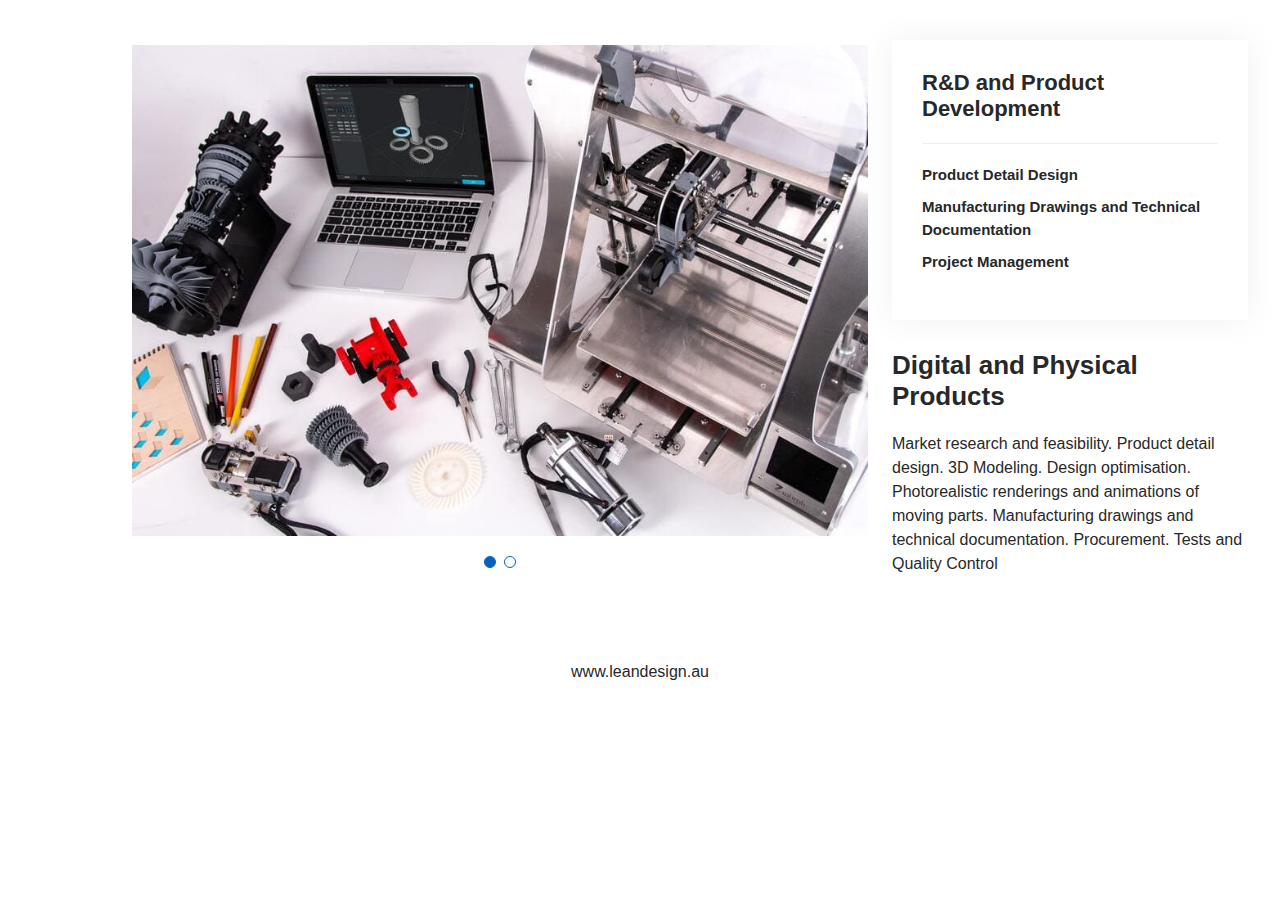
<file: Services-Product-Development.html>
<!DOCTYPE html>
<html lang="en">
<head>
    <meta charset="utf-8" />
    <meta content="width=device-width, initial-scale=1.0" name="viewport" />
    <title>Service - Mechanical and Digital Product Development</title>
    <!--<meta name="robots" content="noindex, nofollow" />-->
    <meta content="We can design and realize you idea for a product, whether this is physical or digital" name="description" />
    <meta content="PRoduct Development, App Development" name="keywords" />
    <!--<link href="assets/img/favicon.png" rel="icon" />-->
    <!--<link href="assets/img/apple-touch-icon.png" rel="apple-touch-icon" />-->
    <!--<link href="https://fonts.googleapis.com/css?family=Open+Sans:300,300i,400,400i,600,600i,700,700i|Raleway:300,300i,400,400i,500,500i,600,600i,700,700i|Poppins:300,300i,400,400i,500,500i,600,600i,700,700i" rel="stylesheet" />-->
    <link href="css/aos.css" rel="stylesheet" />
    <link href="css/bootstrap.min.css" rel="stylesheet" />
    <!--<link href="css/bootstrap-icons.css" rel="stylesheet" />-->
    <link href='https://unpkg.com/boxicons@2.1.2/css/boxicons.min.css' rel='stylesheet'>
    <!--<link href="css/glightbox.min.css" rel="stylesheet" />-->
    <link href="css/swiper-bundle.min.css" rel="stylesheet" />
    <link href="css/style.css" rel="stylesheet" />
</head>
<body>
    <main id="main">
        <section id="portfolio-details" class="portfolio-details">
            <div class="container">
                <div class="row gy-4">
                    <div class="col-lg-8">
                        <div class="portfolio-details-slider swiper">
                            <div class="swiper-wrapper align-items-center">
                                <div class="swiper-slide"><img src="img/Product-Development-1.jpg" alt="" /></div>
                                <div class="swiper-slide"><img src="img/Product-Development-2.jpg" alt="" /></div>
                                <!--<div class="swiper-slide"><img src="img/Product-Development-3.jpg" alt="" /></div>-->
                            </div>
                            <div class="swiper-pagination"></div>
                        </div>
                    </div>
                    <div class="col-lg-4">
                        <div class="portfolio-info">
                            <h3>R&D and Product Development</h3>
                            <ul>
                                <li><strong>Product Detail Design</strong></li>
                                <li><strong>Manufacturing Drawings and Technical Documentation</strong></li>
                                <li><strong>Project Management</strong></li>
                                <!--<li><strong>Project URL</strong>: <a href="#">www.example.com</a></li>-->
                            </ul>
                        </div>
                        <div class="portfolio-description">
                            <h2>Digital and Physical Products</h2>
                            <p>
                                Market research and feasibility. Product detail design. 3D Modeling. Design optimisation. Photorealistic renderings and animations of moving parts. Manufacturing drawings and technical documentation. Procurement. Tests and Quality Control
                            </p>
                        </div>
                    </div>
                </div>
            </div>
        </section>
    </main>
    <div id="preloader"></div>
    <a href="#" class="back-to-top d-flex align-items-center justify-content-center"><i class="bx bx-arrow-to-top"></i></a><!--bi bi-arrow-up-short-->
    <!--<a href="https://www.leandesign.au" id="back-home-a" class="back-home d-flex align-items-center justify-content-center"><i class="bx bx-home"></i></a>-->
    <span class="back-home d-flex align-items-center justify-content-center">www.leandesign.au</span>

    <!--<script src="js/purecounter_vanilla.js"></script>-->
    <script src="js/aos.js"></script>
    <script src="js/bootstrap.bundle.min.js"></script>
    <script src="js/glightbox.min.js"></script>
    <script src="js/isotope.pkgd.min.js"></script>
    <script src="js/swiper-bundle.min.js"></script>
    <!--<script src="js/typed.min.js"></script>-->
    <script src="js/noframework.waypoints.js"></script>
    <!--<script src="js/validate.js"></script>-->
    <script src="js/main.js"></script>
    <script>
        if (window.self == window.top) {
            window.dataLayer = window.dataLayer || [];
            function gtag() {
                dataLayer.push(arguments);
            }
            gtag("js", new Date());
            gtag("config", "GA_TRACKING_ID");
        }
    </script>
</body>
</html>
</file>
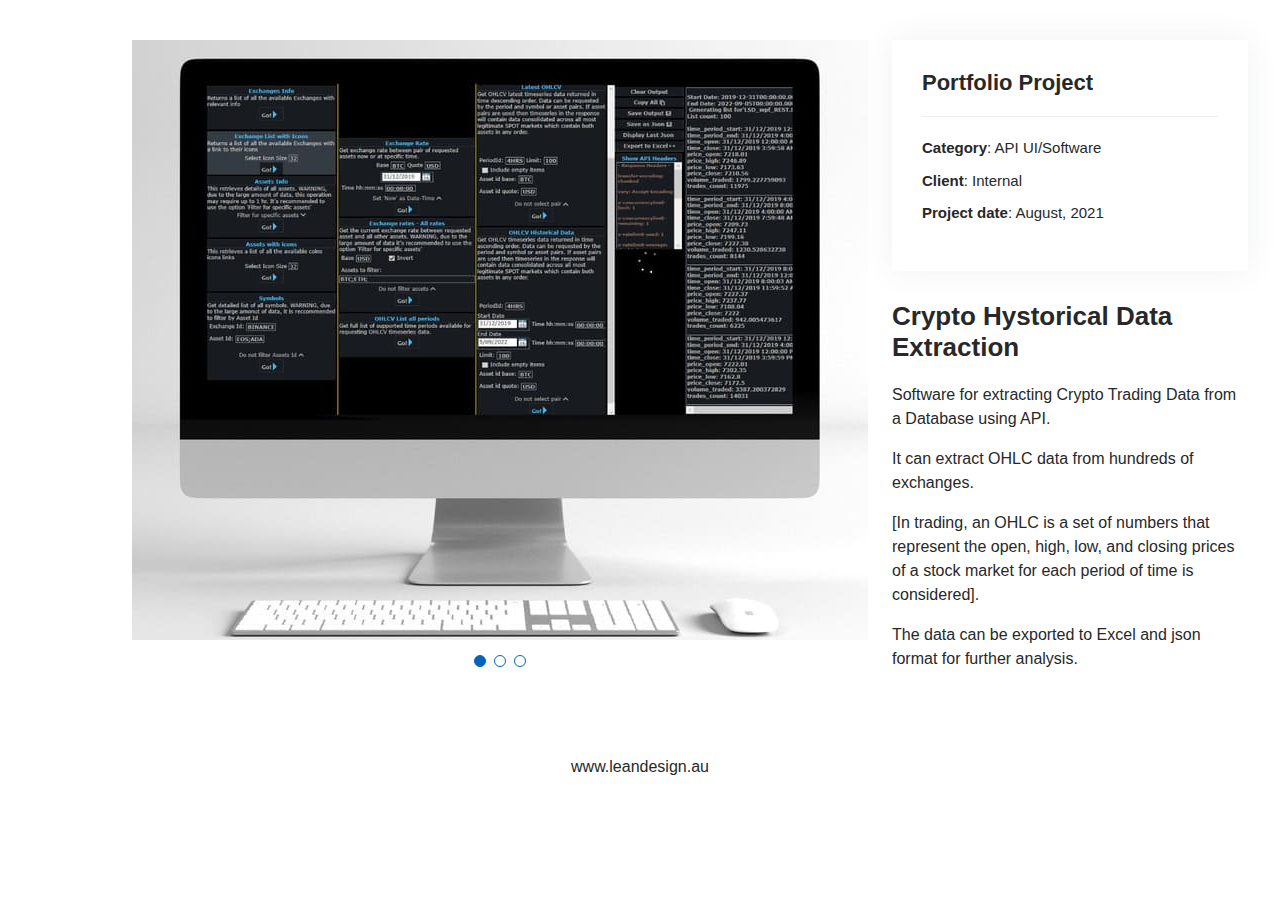
<file: Software-Development-API.html>
<!DOCTYPE html>
<html lang="en">
<head>
    <meta charset="utf-8" />
    <meta content="width=device-width, initial-scale=1.0" name="viewport" />
    <title>Portfolio Details - API Software Development</title>
    <!--<meta name="robots" content="noindex, nofollow" />-->
    <meta content="Software for extracting Crypto Trading Data from a Database using API" name="description" />
    <meta content="API, Crypto, trading" name="keywords" />
    <!--<link href="assets/img/favicon.png" rel="icon" />-->
    <!--<link href="assets/img/apple-touch-icon.png" rel="apple-touch-icon" />-->
    <!--<link href="https://fonts.googleapis.com/css?family=Open+Sans:300,300i,400,400i,600,600i,700,700i|Raleway:300,300i,400,400i,500,500i,600,600i,700,700i|Poppins:300,300i,400,400i,500,500i,600,600i,700,700i" rel="stylesheet" />-->
    <link href="css/aos.css" rel="stylesheet" />
    <link href="css/bootstrap.min.css" rel="stylesheet" />
    <!--<link href="css/bootstrap-icons.css" rel="stylesheet" />-->
    <link href='https://unpkg.com/boxicons@2.1.2/css/boxicons.min.css' rel='stylesheet'>
    <!--<link href="css/glightbox.min.css" rel="stylesheet" />-->
    <link href="css/swiper-bundle.min.css" rel="stylesheet" />
    <link href="css/style.css" rel="stylesheet" />
</head>
<body>
    <main id="main">
        <section id="portfolio-details" class="portfolio-details">
            <div class="container">
                <div class="row gy-4">
                    <div class="col-lg-8">
                        <div class="portfolio-details-slider swiper" ">
                            <div class="swiper-wrapper align-items-center">
                                <div class="swiper-slide"><img src="img/Trading-software-development-1.jpg" style="max-height:600px" alt="" /></div>
                                <div class="swiper-slide"><img src="img/Trading-software-development-2.jpg" style="max-height:600px" alt="" /></div>
                                <div class="swiper-slide"><img src="img/Trading-software-development-3.jpg" style="max-height:600px" alt="" /></div>
                            </div>
                            <div class="swiper-pagination"></div>
                        </div>
                    </div>
                    <div class="col-lg-4">
                        <div class="portfolio-info">
                            <h3>Portfolio Project</h3>
                            <ul>
                                <li><strong>Category</strong>: API UI/Software</li>
                                <li><strong>Client</strong>: Internal</li>
                                <li><strong>Project date</strong>: August, 2021</li>
                                <!--<li><strong>Project URL</strong>: <a href="#">www.example.com</a></li>-->
                            </ul>
                        </div>
                        <div class="portfolio-description">
                            <h2>Crypto Hystorical Data Extraction</h2>
                            <p>
                                Software for extracting Crypto Trading Data from a Database using API.
                            </p>
                            <p>It can extract OHLC data from hundreds of exchanges.</p>
                            <p>[In trading, an OHLC is a set of numbers that represent the open, high, low, and closing prices of a stock market for each period of time is considered].</p>
                            <p>The data can be exported to Excel and json format for further analysis.</p>
                        </div>
                    </div>
                </div>
            </div>
        </section>
    </main>
    <div id="preloader"></div>
    <a href="#" class="back-to-top d-flex align-items-center justify-content-center"><i class="bx bx-arrow-to-top"></i></a>
    <!--<a href="https://www.leandesign.au" id="back-home-a" class="back-home d-flex align-items-center justify-content-center"><i class="bx bx-home"></i></a>-->
    <span class="back-home d-flex align-items-center justify-content-center">www.leandesign.au</span>
    <!--<script src="js/purecounter_vanilla.js"></script>-->
    <script src="js/aos.js"></script>
    <script src="js/bootstrap.bundle.min.js"></script>
    <script src="js/glightbox.min.js"></script>
    <script src="js/isotope.pkgd.min.js"></script>
    <script src="js/swiper-bundle.min.js"></script>
    <!--<script src="js/typed.min.js"></script>-->
    <script src="js/noframework.waypoints.js"></script>
    <!--<script src="js/validate.js"></script>-->
    <script src="js/main.js"></script>
    <script>
        if (window.self == window.top) {
            window.dataLayer = window.dataLayer || [];
            function gtag() {
                dataLayer.push(arguments);
            }
            gtag("js", new Date());
            gtag("config", "GA_TRACKING_ID");
        }
    </script>
</body>
</html>
</file>
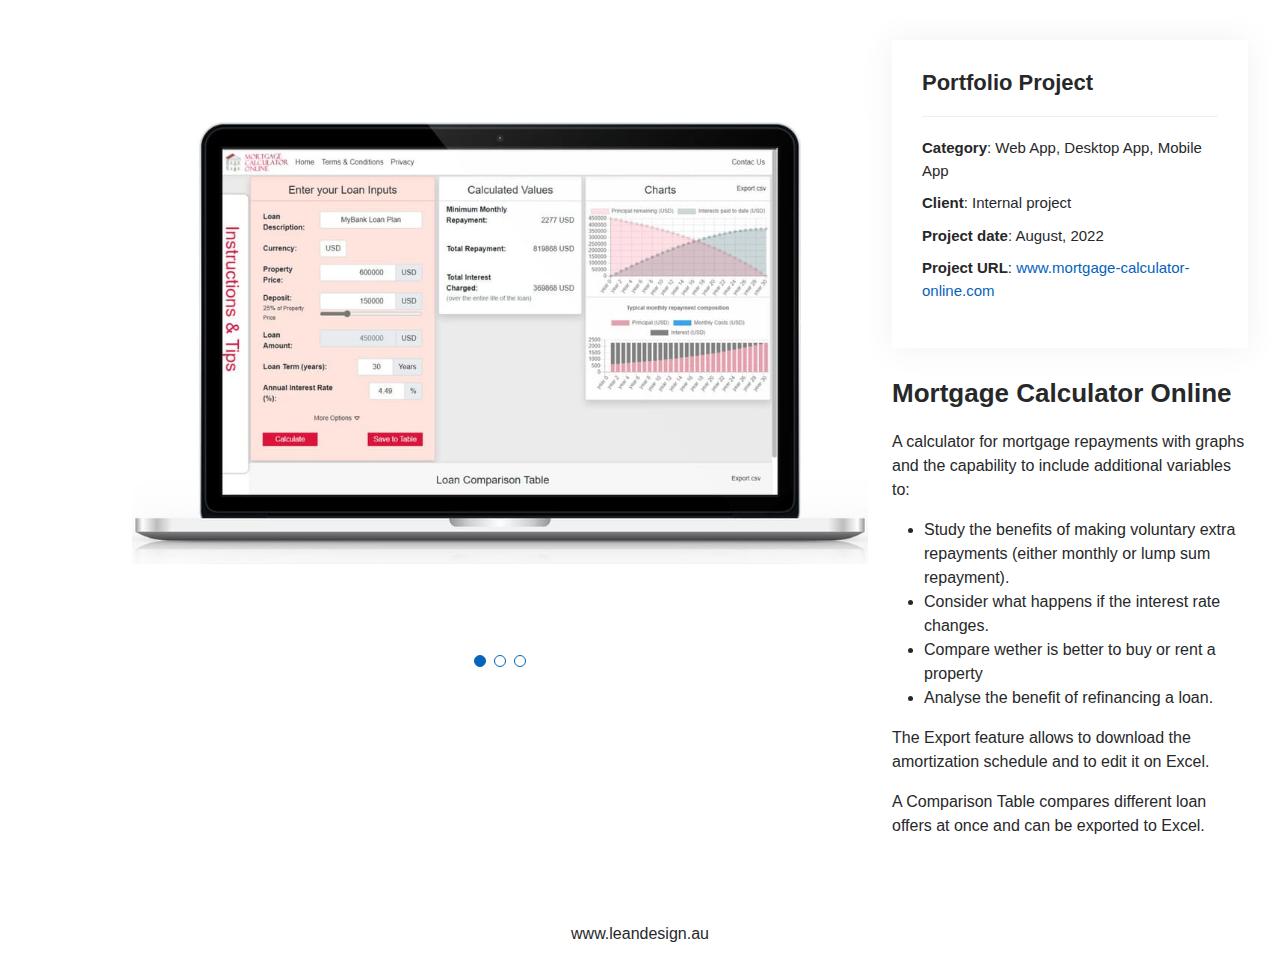
<file: Software-Development-Caclulator.html>
<!DOCTYPE html>
<html lang="en">
<head>
    <meta charset="utf-8" />
    <meta content="width=device-width, initial-scale=1.0" name="viewport" />
    <title>Portfolio Details - Personal Bootstrap Template</title>
    <!--<meta name="robots" content="noindex, nofollow" />-->
    <meta content="A calculator for mortgage repayments with graphs and the capability to include additional variables" name="description" />
    <meta content="Mortgage Calculator, Home Loan Calculator, free, online" name="keywords" />
    <!--<link href="assets/img/favicon.png" rel="icon" />-->
    <!--<link href="assets/img/apple-touch-icon.png" rel="apple-touch-icon" />-->
    <!--<link href="https://fonts.googleapis.com/css?family=Open+Sans:300,300i,400,400i,600,600i,700,700i|Raleway:300,300i,400,400i,500,500i,600,600i,700,700i|Poppins:300,300i,400,400i,500,500i,600,600i,700,700i" rel="stylesheet" />-->
    <link href="css/aos.css" rel="stylesheet" />
    <link href="css/bootstrap.min.css" rel="stylesheet" />
    <!--<link href="css/bootstrap-icons.css" rel="stylesheet" />-->
    <link href='https://unpkg.com/boxicons@2.1.2/css/boxicons.min.css' rel='stylesheet'>
    <!--<link href="css/glightbox.min.css" rel="stylesheet" />-->
    <link href="css/swiper-bundle.min.css" rel="stylesheet" />
    <link href="css/style.css" rel="stylesheet" />
</head>
<body>
    <main id="main">
        <section id="portfolio-details" class="portfolio-details">
            <div class="container">
                <div class="row gy-4">
                    <div class="col-lg-8">
                        <div class="portfolio-details-slider swiper" ">
                            <div class="swiper-wrapper align-items-center">
                                <div class="swiper-slide"><img src="img/Finance-App-Development-2.jpg" style="max-height:600px" alt="" /></div>
                                <div class="swiper-slide"><img src="img/Finance-App-Development-3.jpg" style="max-height:600px" alt="" /></div>
                                <div class="swiper-slide"><img src="img/Finance-App-Development-4.jpg" style="max-height:600px" alt="" /></div>
                            </div>
                            <div class="swiper-pagination"></div>
                        </div>
                    </div>
                    <div class="col-lg-4">
                        <div class="portfolio-info">
                            <h3>Portfolio Project</h3>
                            <ul>
                                <li><strong>Category</strong>: Web App, Desktop App, Mobile App</li>
                                <li><strong>Client</strong>: Internal project</li>
                                <li><strong>Project date</strong>: August, 2022</li>
                                <li><strong>Project URL</strong>: <a href="https://www.mortgage-calculator-online.com">www.mortgage-calculator-online.com</a></li>
                            </ul>
                        </div>
                        <div class="portfolio-description">
                            <h2>Mortgage Calculator Online </h2>
                            <p>
                                A calculator for mortgage repayments with graphs and the capability to include additional variables to:
                                <ul>
                                    <li>Study the benefits of making voluntary extra repayments (either monthly or lump sum repayment).</li>
                                    <li>Consider what happens if the interest rate changes.</li>
                                    <li>Compare wether is better to buy or rent a property</li>
                                    <li>Analyse the benefit of refinancing a loan.</li>
                                </ul>
                            <p>The Export feature allows to download the amortization schedule and to edit it on Excel.</p>
                            <p>A Comparison Table compares different loan offers at once and can be exported to Excel.</p>
                        </div>
                    </div>
                </div>
            </div>
        </section>
    </main>
    <div id="preloader"></div>
    <a href="#" class="back-to-top d-flex align-items-center justify-content-center"><i class="bx bx-arrow-to-top"></i></a>
    <!--<a href="https://www.leandesign.au" id="back-home-a" class="back-home d-flex align-items-center justify-content-center"><i class="bx bx-home"></i></a>-->
    <span class="back-home d-flex align-items-center justify-content-center">www.leandesign.au</span>
    <!--<script src="js/purecounter_vanilla.js"></script>-->
    <script src="js/aos.js"></script>
    <script src="js/bootstrap.bundle.min.js"></script>
    <script src="js/glightbox.min.js"></script>
    <script src="js/isotope.pkgd.min.js"></script>
    <script src="js/swiper-bundle.min.js"></script>
    <!--<script src="js/typed.min.js"></script>-->
    <script src="js/noframework.waypoints.js"></script>
    <!--<script src="js/validate.js"></script>-->
    <script src="js/main.js"></script>
    <script>
        if (window.self == window.top) {
            window.dataLayer = window.dataLayer || [];
            function gtag() {
                dataLayer.push(arguments);
            }
            gtag("js", new Date());
            gtag("config", "GA_TRACKING_ID");
        }
    </script>
</body>
</html>
</file>
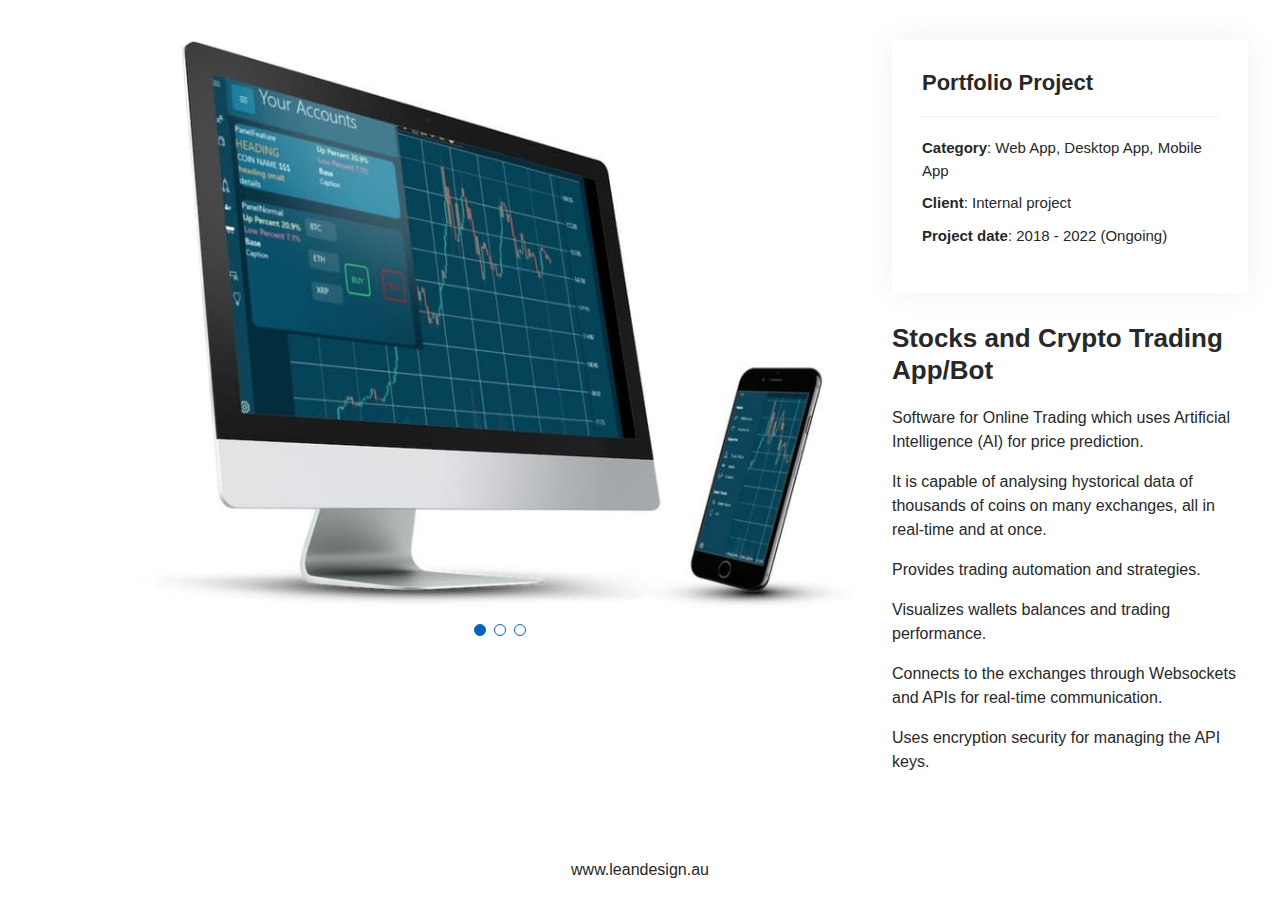
<file: Software-Development-Trading.html>
<!DOCTYPE html>
<html lang="en">
<head>
    <meta charset="utf-8" />
    <meta content="width=device-width, initial-scale=1.0" name="viewport" />
    <title>Portfolio Details - Trading APP Development</title>
    <!--<meta name="robots" content="noindex, nofollow" />-->
    <meta content="Software for Online Trading which uses Artificial Intelligence (AI) for price prediction" name="description" />
    <meta content="Trading Bot, Online Trading, Crypto trading" name="keywords" />
    <!--<link href="assets/img/favicon.png" rel="icon" />-->
    <!--<link href="assets/img/apple-touch-icon.png" rel="apple-touch-icon" />-->
    <!--<link href="https://fonts.googleapis.com/css?family=Open+Sans:300,300i,400,400i,600,600i,700,700i|Raleway:300,300i,400,400i,500,500i,600,600i,700,700i|Poppins:300,300i,400,400i,500,500i,600,600i,700,700i" rel="stylesheet" />-->
    <link href="css/aos.css" rel="stylesheet" />
    <link href="css/bootstrap.min.css" rel="stylesheet" />
    <!--<link href="css/bootstrap-icons.css" rel="stylesheet" />-->
    <link href='https://unpkg.com/boxicons@2.1.2/css/boxicons.min.css' rel='stylesheet'>
    <!--<link href="css/glightbox.min.css" rel="stylesheet" />-->
    <link href="css/swiper-bundle.min.css" rel="stylesheet" />
    <link href="css/style.css" rel="stylesheet" />
</head>
<body>
    <main id="main">
        <section id="portfolio-details" class="portfolio-details">
            <div class="container">
                <div class="row gy-4">
                    <div class="col-lg-8">
                        <div class="portfolio-details-slider swiper" ">
                            <div class="swiper-wrapper align-items-center">
                                <div class="swiper-slide"><img src="img/Trading-app-development-1.jpg" style="max-height:600px" alt="" /></div>
                                <div class="swiper-slide"><img src="img/Trading-app-development-2.jpg" style="max-height:600px" alt="" /></div>
                                <div class="swiper-slide"><img src="img/Trading-app-development-3.jpg" style="max-height:600px" alt="" /></div>
                            </div>
                            <div class="swiper-pagination"></div>
                        </div>
                    </div>
                    <div class="col-lg-4">
                        <div class="portfolio-info">
                            <h3>Portfolio Project</h3>
                            <ul>
                                <li><strong>Category</strong>: Web App, Desktop App, Mobile App</li>
                                <li><strong>Client</strong>: Internal project</li>
                                <li><strong>Project date</strong>: 2018 - 2022 (Ongoing)</li>
                                <!--<li><strong>Project URL</strong>: <a href="#">www.example.com</a></li>-->
                            </ul>
                        </div>
                        <div class="portfolio-description">
                            <h2>Stocks and Crypto Trading App/Bot</h2>
                            <p>Software for Online Trading which uses Artificial Intelligence (AI) for price prediction. </p>
                            <p>It is capable of analysing hystorical data of thousands of coins on many exchanges, all in real-time and at once.</p>
                            <p>Provides trading automation and strategies.</p>
                            <p>Visualizes wallets balances and trading performance.</p>
                            <p>Connects to the exchanges through Websockets and APIs for real-time communication.</p>
                            <p>Uses encryption security for managing the API keys.</p>
                        </div>
                    </div>
                </div>
            </div>
        </section>
    </main>
    <div id="preloader"></div>
    <a href="#" class="back-to-top d-flex align-items-center justify-content-center"><i class="bx bx-arrow-to-top"></i></a>
    <!--<a href="https://www.leandesign.au" id="back-home-a" class="back-home d-flex align-items-center justify-content-center"><i class="bx bx-home"></i></a>-->
    <span class="back-home d-flex align-items-center justify-content-center">www.leandesign.au</span>
    <!--<script src="js/purecounter_vanilla.js"></script>-->
    <script src="js/aos.js"></script>
    <script src="js/bootstrap.bundle.min.js"></script>
    <script src="js/glightbox.min.js"></script>
    <script src="js/isotope.pkgd.min.js"></script>
    <script src="js/swiper-bundle.min.js"></script>
    <!--<script src="js/typed.min.js"></script>-->
    <script src="js/noframework.waypoints.js"></script>
    <!--<script src="js/validate.js"></script>-->
    <script src="js/main.js"></script>
    <script>
        if (window.self == window.top) {
            window.dataLayer = window.dataLayer || [];
            function gtag() {
                dataLayer.push(arguments);
            }
            gtag("js", new Date());
            gtag("config", "GA_TRACKING_ID");
        }
    </script>
</body>
</html>
</file>
<file: css/style.css>
/*--------------------------------------------------------------
# General
--------------------------------------------------------------*/
body {
  font-family: "Open Sans", sans-serif;
  color: #272829;
}

a {
  color: #0563bb;
  text-decoration: none;
}

a:hover {
  color: #067ded;
  text-decoration: none;
}

h1, h2, h3, h4, h5, h6 {
  font-family: "Raleway", sans-serif;
}



.back-home {
    /*position: fixed;*/
    visibility: visible;
    opacity: 1;
    left: 45px;
    top: 15px;
    z-index: 996;
    /*background: #0563bb;*/
    background: #fff;
    /*width: 40px;*/
    height: 40px;
    border-radius: 50px;
    transition: all 0.4s;
}

    .back-home i {
        font-size: 14px;
        /*color: #fff;*/
        color: #0678e3;
        line-height: 0;
    }

        .back-home i:hover {
            /*background: #0563bb;*/
            color: #0563bb;
        }



/*--------------------------------------------------------------
# Back to top button
--------------------------------------------------------------*/
.back-to-top {
  position: fixed;
  visibility: hidden;
  opacity: 0;
  right: 15px;
  bottom: 15px;
  z-index: 996;
  background: #0563bb;
  width: 40px;
  height: 40px;
  border-radius: 50px;
  transition: all 0.4s;
}
.back-to-top i {
  font-size: 28px;
  color: #fff;
  line-height: 0;
}
.back-to-top:hover {
  background: #0678e3;
  color: #fff;
}
.back-to-top.active {
  visibility: visible;
  opacity: 1;
}

/*--------------------------------------------------------------
# Preloader
--------------------------------------------------------------*/
#preloader {
  position: fixed;
  top: 0;
  left: 0;
  right: 0;
  bottom: 0;
  z-index: 9999;
  overflow: hidden;
  background: #fff;
}

#preloader:before {
  content: "";
  position: fixed;
  top: calc(50% - 30px);
  left: calc(50% - 30px);
  border: 6px solid #0563bb;
  border-top-color: #fff;
  border-bottom-color: #fff;
  border-radius: 50%;
  width: 60px;
  height: 60px;
  -webkit-animation: animate-preloader 1s linear infinite;
  animation: animate-preloader 1s linear infinite;
}

@-webkit-keyframes animate-preloader {
  0% {
    transform: rotate(0deg);
  }
  100% {
    transform: rotate(360deg);
  }
}

@keyframes animate-preloader {
  0% {
    transform: rotate(0deg);
  }
  100% {
    transform: rotate(360deg);
  }
}
/*--------------------------------------------------------------
# Disable aos animation delay on mobile devices
--------------------------------------------------------------*/
@media screen and (max-width: 768px) {
  [data-aos-delay] {
    transition-delay: 0 !important;
  }
}
/*--------------------------------------------------------------
# Header
--------------------------------------------------------------*/
#header {
  position: fixed;
  top: 0;
  left: 0;
  bottom: 0;
  z-index: 9997;
  transition: all 0.5s;
  padding: 15px;
  overflow-y: auto;
}
@media (max-width: 992px) {
  #header {
    width: 300px;
    background: #fff;
    border-right: 1px solid #e6e9ec;
    left: -300px;
  }
}

@media (min-width: 992px) {
  #main {
    margin-left: 100px;
  }
}
/*--------------------------------------------------------------
# Navigation Menu
--------------------------------------------------------------*/
/**
* Desktop Navigation 
*/
.nav-menu {
  padding: 0;
  display: block;
}
.nav-menu * {
  margin: 0;
  padding: 0;
  list-style: none;
}
.nav-menu > ul > li {
  position: relative;
  white-space: nowrap;
}
.nav-menu a, .nav-menu a:focus {
  display: flex;
  align-items: center;
  color: #45505b;
  padding: 10px 18px;
  margin-bottom: 8px;
  transition: 0.3s;
  font-size: 15px;
  border-radius: 50px;
  background: #f2f3f5;
  height: 56px;
  width: 100%;
  overflow: hidden;
  transition: 0.3s;
}
.nav-menu a i, .nav-menu a:focus i {
  font-size: 20px;
}
.nav-menu a span, .nav-menu a:focus span {
  padding: 0 5px 0 7px;
  color: #45505b;
}
@media (min-width: 992px) {
  .nav-menu a, .nav-menu a:focus {
    width: 56px;
  }
  .nav-menu a span, .nav-menu a:focus span {
    display: none;
    color: #fff;
  }
}
.nav-menu a:hover, .nav-menu .active, .nav-menu .active:focus, .nav-menu li:hover > a {
  color: #fff;
  background: #0563bb;
}
.nav-menu a:hover span, .nav-menu .active span, .nav-menu .active:focus span, .nav-menu li:hover > a span {
  color: #fff;
}
.nav-menu a:hover, .nav-menu li:hover > a {
  width: 100%;
  color: #fff;
}
.nav-menu a:hover span, .nav-menu li:hover > a span {
  display: block;
}

/**
* Mobile Navigation 
*/
.mobile-nav-toggle {
  position: fixed;
  right: 10px;
  top: 10px;
  z-index: 9998;
  border: 0;
  background: none;
  font-size: 28px;
  transition: all 0.4s;
  outline: none !important;
  line-height: 0;
  cursor: pointer;
  border-radius: 50px;
  padding: 5px;
}
.mobile-nav-toggle i {
  color: #45505b;
}

.mobile-nav-active {
  overflow: hidden;
}
.mobile-nav-active #header {
  left: 0;
}
.mobile-nav-active .mobile-nav-toggle {
  color: #fff;
  background-color: #0563bb;
}

/*--------------------------------------------------------------
# Hero Section
--------------------------------------------------------------*/
#hero {
  width: 90%;
  height: 100vh;
  /*background: url("../img/hero-bg.jpg") top right no-repeat;
  /background-size: cover;*/
  position: relative;
}
@media (min-width: 992px) {
  #hero {
    padding-left: 160px;
  }
}
#hero:before {
  content: "";
  /*background: rgba(255, 255, 255, 0.8);*/
  position: absolute;
  bottom: 0;
  top: 0;
  left: 0;
  right: 0;
}
#hero h1 {
  margin: 0;
  font-size: 64px;
  font-weight: 700;
  line-height: 56px;
  color: #45505b;
}
#hero p {
  color: #45505b;
  margin: 15px 0 0 0;
  font-size: 26px;
  font-family: "Poppins", sans-serif;
}
#hero p span {
  color: #0563bb;
  letter-spacing: 1px;
}
#hero .social-links {
  margin-top: 30px;
}
#hero .social-links a {
  font-size: 24px;
  display: inline-block;
  color: #45505b;
  line-height: 1;
  margin-right: 20px;
  transition: 0.3s;
}
#hero .social-links a:hover {
  color: #0563bb;
}
@media (max-width: 992px) {
  #hero {
    text-align: center;
  }
  #hero h1 {
    font-size: 32px;
    line-height: 36px;
  }
  #hero p {
    margin-top: 10px;
    font-size: 20px;
    line-height: 24px;
  }
}

/*--------------------------------------------------------------
# Sections General
--------------------------------------------------------------*/
section {
  padding: 60px 0;
  overflow: hidden;
}

.section-title {
  text-align: center;
  padding-bottom: 30px;
}
.section-title h2 {
  font-size: 32px;
  font-weight: bold;
  text-transform: uppercase;
  margin-bottom: 20px;
  padding-bottom: 20px;
  position: relative;
  color: #45505b;
}
.section-title h2::before {
  content: "";
  position: absolute;
  display: block;
  width: 120px;
  height: 1px;
  background: #ddd;
  bottom: 1px;
  left: calc(50% - 60px);
}
.section-title h2::after {
  content: "";
  position: absolute;
  display: block;
  width: 40px;
  height: 3px;
  background: #0563bb;
  bottom: 0;
  left: calc(50% - 20px);
}
.section-title p {
  margin-bottom: 0;
}

/*--------------------------------------------------------------
# About
--------------------------------------------------------------*/
.about .content h3 {
  font-weight: 700;
  font-size: 26px;
  color: #728394;
}
.about .content ul {
  list-style: none;
  padding: 0;
}
.about .content ul li {
  margin-bottom: 20px;
  display: flex;
  align-items: center;
}
.about .content ul strong {
  margin-right: 10px;
}
.about .content ul i {
  font-size: 16px;
  margin-right: 5px;
  color: #0563bb;
  line-height: 0;
}
.about .content p:last-child {
  margin-bottom: 0;
}

/*--------------------------------------------------------------
# Facts
--------------------------------------------------------------*/
.facts .count-box {
  padding: 30px 30px 25px 30px;
  margin-top: 30px;
  width: 100%;
  position: relative;
  text-align: center;
  background: #fff;
}
.facts .count-box i {
  position: absolute;
  top: -25px;
  left: 50%;
  transform: translateX(-50%);
  font-size: 24px;
  background: #0563bb;
  color: #fff;
  border-radius: 50px;
  display: inline-flex;
  align-items: center;
  justify-content: center;
  width: 48px;
  height: 48px;
}
.facts .count-box span {
  font-size: 36px;
  display: block;
  font-weight: 600;
  color: #011426;
}
.facts .count-box p {
  padding: 0;
  margin: 0;
  font-family: "Raleway", sans-serif;
  font-size: 14px;
}

/*--------------------------------------------------------------
# Akills
--------------------------------------------------------------*/
.skills .progress {
  height: 60px;
  display: block;
  background: none;
  border-radius: 0;
}
.skills .progress .skill {
  padding: 10px 0;
  margin: 0;
  text-transform: uppercase;
  display: block;
  font-weight: 600;
  font-family: "Poppins", sans-serif;
  color: #45505b;
}
.skills .progress .skill .val {
  float: right;
  font-style: normal;
}
.skills .progress-bar-wrap {
  background: #f2f3f5;
}
.skills .progress-bar {
  width: 1px;
  height: 10px;
  transition: 0.9s;
  background-color: #0563bb;
}

/*--------------------------------------------------------------
# Resume
--------------------------------------------------------------*/
.resume .resume-title {
  font-size: 26px;
  font-weight: 700;
  margin-top: 20px;
  margin-bottom: 20px;
  color: #45505b;
}
.resume .resume-item {
  padding: 0 0 20px 20px;
  margin-top: -2px;
  border-left: 2px solid #0563bb;
  position: relative;
}
.resume .resume-item h4 {
  line-height: 18px;
  font-size: 18px;
  font-weight: 600;
  text-transform: uppercase;
  font-family: "Poppins", sans-serif;
  color: #0563bb;
  margin-bottom: 10px;
}
.resume .resume-item h5 {
  font-size: 16px;
  background: #f7f8f9;
  padding: 5px 15px;
  display: inline-block;
  font-weight: 600;
  margin-bottom: 10px;
}
.resume .resume-item ul {
  padding-left: 20px;
}
.resume .resume-item ul li {
  padding-bottom: 10px;
}
.resume .resume-item:last-child {
  padding-bottom: 0;
}
.resume .resume-item::before {
  content: "";
  position: absolute;
  width: 16px;
  height: 16px;
  border-radius: 50px;
  left: -9px;
  top: 0;
  background: #fff;
  border: 2px solid #0563bb;
}

/*--------------------------------------------------------------
# Portfolio
--------------------------------------------------------------*/
.portfolio .portfolio-item {
  margin-bottom: 30px;
}
.portfolio #portfolio-flters {
  padding: 0;
  margin: 0 auto 25px auto;
  list-style: none;
  text-align: center;
  background: #fff;
  border-radius: 50px;
  padding: 2px 15px;
}
.portfolio #portfolio-flters li {
  cursor: pointer;
  display: inline-block;
  padding: 10px 15px;
  font-size: 14px;
  font-weight: 600;
  line-height: 1;
  text-transform: uppercase;
  color: #272829;
  margin-bottom: 5px;
  transition: all 0.3s ease-in-out;
}
.portfolio #portfolio-flters li:hover, .portfolio #portfolio-flters li.filter-active {
  color: #0563bb;
}
.portfolio #portfolio-flters li:last-child {
  margin-right: 0;
}
.portfolio .portfolio-wrap {
  transition: 0.3s;
  position: relative;
  overflow: hidden;
  z-index: 1;
  background: rgba(69, 80, 91, 0.8);
}
.portfolio .portfolio-wrap::before {
  content: "";
  background: rgba(255, 255, 255, 0.7);
  position: absolute;
  left: 30px;
  right: 30px;
  top: 30px;
  bottom: 30px;
  transition: all ease-in-out 0.3s;
  z-index: 2;
  opacity: 0;
}
.portfolio .portfolio-wrap .portfolio-info {
  opacity: 0;
  position: absolute;
  top: 0;
  left: 0;
  right: 0;
  bottom: 0;
  text-align: center;
  z-index: 3;
  transition: all ease-in-out 0.3s;
  display: flex;
  flex-direction: column;
  justify-content: center;
  align-items: center;
}
.portfolio .portfolio-wrap .portfolio-info::before {
  display: block;
  content: "";
  width: 48px;
  height: 48px;
  position: absolute;
  top: 35px;
  left: 35px;
  border-top: 3px solid #d7dce1;
  border-left: 3px solid #d7dce1;
  transition: all 0.5s ease 0s;
  z-index: 9994;
}
.portfolio .portfolio-wrap .portfolio-info::after {
  display: block;
  content: "";
  width: 48px;
  height: 48px;
  position: absolute;
  bottom: 35px;
  right: 35px;
  border-bottom: 3px solid #d7dce1;
  border-right: 3px solid #d7dce1;
  transition: all 0.5s ease 0s;
  z-index: 9994;
}
.portfolio .portfolio-wrap .portfolio-info h4 {
  font-size: 20px;
  color: #45505b;
  font-weight: 600;
}
.portfolio .portfolio-wrap .portfolio-info p {
  color: #45505b;
  font-size: 14px;
  text-transform: uppercase;
  padding: 0;
  margin: 0;
}
.portfolio .portfolio-wrap .portfolio-links {
  text-align: center;
  z-index: 4;
}
.portfolio .portfolio-wrap .portfolio-links a {
  color: #45505b;
  margin: 0 2px;
  font-size: 28px;
  display: inline-block;
  transition: 0.3s;
}
.portfolio .portfolio-wrap .portfolio-links a:hover {
  color: #148af9;
}
.portfolio .portfolio-wrap:hover::before {
  top: 0;
  left: 0;
  right: 0;
  bottom: 0;
  opacity: 1;
}
.portfolio .portfolio-wrap:hover .portfolio-info {
  opacity: 1;
}
.portfolio .portfolio-wrap:hover .portfolio-info::before {
  top: 15px;
  left: 15px;
}
.portfolio .portfolio-wrap:hover .portfolio-info::after {
  bottom: 15px;
  right: 15px;
}

/*--------------------------------------------------------------
# Portfolio Details
--------------------------------------------------------------*/
.portfolio-details {
  padding-top: 40px;
}
.portfolio-details .portfolio-details-slider img {
  width: 100%;
}
.portfolio-details .portfolio-details-slider .swiper-pagination {
  margin-top: 20px;
  position: relative;
}
.portfolio-details .portfolio-details-slider .swiper-pagination .swiper-pagination-bullet {
  width: 12px;
  height: 12px;
  background-color: #fff;
  opacity: 1;
  border: 1px solid #0563bb;
}
.portfolio-details .portfolio-details-slider .swiper-pagination .swiper-pagination-bullet-active {
  background-color: #0563bb;
}
.portfolio-details .portfolio-info {
  padding: 30px;
  box-shadow: 0px 0 30px rgba(69, 80, 91, 0.08);
}
.portfolio-details .portfolio-info h3 {
  font-size: 22px;
  font-weight: 700;
  margin-bottom: 20px;
  padding-bottom: 20px;
  border-bottom: 1px solid #eee;
}
.portfolio-details .portfolio-info ul {
  list-style: none;
  padding: 0;
  font-size: 15px;
}
.portfolio-details .portfolio-info ul li + li {
  margin-top: 10px;
}
.portfolio-details .portfolio-description {
  padding-top: 30px;
}
.portfolio-details .portfolio-description h2 {
  font-size: 26px;
  font-weight: 700;
  margin-bottom: 20px;
}
.portfolio-details .portfolio-description p {
  padding: 0;
}

/*--------------------------------------------------------------
# Services
--------------------------------------------------------------*/
.services .icon-box {
  text-align: center;
  padding: 70px 20px 80px 20px;
  transition: all ease-in-out 0.3s;
  background: #fff;
  box-shadow: 0px 5px 90px 0px rgba(110, 123, 131, 0.05);
}
.services .icon-box .icon {
  margin: 0 auto;
  width: 100px;
  height: 100px;
  display: flex;
  align-items: center;
  justify-content: center;
  transition: ease-in-out 0.3s;
  position: relative;
}
.services .icon-box .icon i {
  font-size: 36px;
  transition: 0.5s;
  position: relative;
}
.services .icon-box .icon svg {
  position: absolute;
  top: 0;
  left: 0;
}
.services .icon-box .icon svg path {
  transition: 0.5s;
  fill: #f5f5f5;
}
.services .icon-box h4 {
  font-weight: 600;
  margin: 10px 0 15px 0;
  font-size: 22px;
}
.services .icon-box h4 a {
  color: #45505b;
  transition: ease-in-out 0.3s;
}
.services .icon-box p {
  line-height: 24px;
  font-size: 14px;
  margin-bottom: 0;
}
.services .icon-box:hover {
  border-color: #fff;
  box-shadow: 0px 0 35px 0 rgba(0, 0, 0, 0.08);
}
.services .iconbox-blue i {
  color: #47aeff;
}
.services .iconbox-blue:hover .icon i {
  color: #fff;
}
.services .iconbox-blue:hover .icon path {
  fill: #47aeff;
}
.services .iconbox-orange i {
  color: #ffa76e;
}
.services .iconbox-orange:hover .icon i {
  color: #fff;
}
.services .iconbox-orange:hover .icon path {
  fill: #ffa76e;
}
.services .iconbox-pink i {
  color: #e80368;
}
.services .iconbox-pink:hover .icon i {
  color: #fff;
}
.services .iconbox-pink:hover .icon path {
  fill: #e80368;
}
.services .iconbox-yellow i {
  color: #ffbb2c;
}
.services .iconbox-yellow:hover .icon i {
  color: #fff;
}
.services .iconbox-yellow:hover .icon path {
  fill: #ffbb2c;
}
.services .iconbox-red i {
  color: #ff5828;
}
.services .iconbox-red:hover .icon i {
  color: #fff;
}
.services .iconbox-red:hover .icon path {
  fill: #ff5828;
}
.services .iconbox-teal i {
  color: #11dbcf;
}
.services .iconbox-teal:hover .icon i {
  color: #fff;
}
.services .iconbox-teal:hover .icon path {
  fill: #11dbcf;
}

/*--------------------------------------------------------------
# Testimonials
--------------------------------------------------------------*/
.testimonials .section-header {
  margin-bottom: 40px;
}
.testimonials .testimonials-carousel, .testimonials .testimonials-slider {
  overflow: hidden;
}
.testimonials .testimonial-item {
  text-align: center;
}
.testimonials .testimonial-item .testimonial-img {
  width: 120px;
  border-radius: 50%;
  border: 4px solid #fff;
  margin: 0 auto;
}
.testimonials .testimonial-item h3 {
  font-size: 20px;
  font-weight: bold;
  margin: 10px 0 5px 0;
  color: #111;
}
.testimonials .testimonial-item h4 {
  font-size: 14px;
  color: #999;
  margin: 0 0 15px 0;
}
.testimonials .testimonial-item .quote-icon-left, .testimonials .testimonial-item .quote-icon-right {
  color: #90c8fc;
  font-size: 26px;
}
.testimonials .testimonial-item .quote-icon-left {
  display: inline-block;
  left: -5px;
  position: relative;
}
.testimonials .testimonial-item .quote-icon-right {
  display: inline-block;
  right: -5px;
  position: relative;
  top: 10px;
}
.testimonials .testimonial-item p {
  font-style: italic;
  margin: 0 auto 15px auto;
}
.testimonials .swiper-pagination {
  margin-top: 20px;
  position: relative;
}
.testimonials .swiper-pagination .swiper-pagination-bullet {
  width: 12px;
  height: 12px;
  background-color: #fff;
  opacity: 1;
  border: 1px solid #0563bb;
}
.testimonials .swiper-pagination .swiper-pagination-bullet-active {
  background-color: #0563bb;
}
@media (min-width: 992px) {
  .testimonials .testimonial-item p {
    width: 80%;
  }
}

/*--------------------------------------------------------------
# Contact
--------------------------------------------------------------*/
.contact .info {
  width: 100%;
  background: #fff;
}
.contact .info i {
  font-size: 20px;
  color: #0563bb;
  float: left;
  width: 44px;
  height: 44px;
  background: #eef7ff;
  display: flex;
  justify-content: center;
  align-items: center;
  border-radius: 50px;
  transition: all 0.3s ease-in-out;
}
.contact .info h4 {
  padding: 0 0 0 60px;
  font-size: 22px;
  font-weight: 600;
  margin-bottom: 5px;
  color: #45505b;
}
.contact .info p {
  padding: 0 0 0 60px;
  margin-bottom: 0;
  font-size: 14px;
  color: #728394;
}
.contact .info .email, .contact .info .phone {
  margin-top: 40px;
}
.contact .info .email:hover i, .contact .info .address:hover i, .contact .info .phone:hover i {
  background: #0563bb;
  color: #fff;
}
.contact .php-email-form {
  width: 100%;
  background: #fff;
}
.contact .php-email-form .form-group {
  padding-bottom: 8px;
}
.contact .php-email-form .error-message {
  display: none;
  color: #fff;
  background: #ed3c0d;
  text-align: left;
  padding: 15px;
  font-weight: 600;
}
.contact .php-email-form .error-message br + br {
  margin-top: 25px;
}
.contact .php-email-form .sent-message {
  display: none;
  color: #fff;
  background: #18d26e;
  text-align: center;
  padding: 15px;
  font-weight: 600;
}
.contact .php-email-form .loading {
  display: none;
  background: #fff;
  text-align: center;
  padding: 15px;
}
.contact .php-email-form .loading:before {
  content: "";
  display: inline-block;
  border-radius: 50%;
  width: 24px;
  height: 24px;
  margin: 0 10px -6px 0;
  border: 3px solid #18d26e;
  border-top-color: #eee;
  -webkit-animation: animate-loading 1s linear infinite;
  animation: animate-loading 1s linear infinite;
}
.contact .php-email-form input, .contact .php-email-form textarea {
  border-radius: 4px;
  box-shadow: none;
  font-size: 14px;
}
.contact .php-email-form input {
  height: 44px;
}
.contact .php-email-form textarea {
  padding: 10px 12px;
}
.contact .php-email-form button[type=submit] {
  background: #0563bb;
  border: 0;
  padding: 10px 35px;
  color: #fff;
  transition: 0.4s;
  border-radius: 50px;
}
.contact .php-email-form button[type=submit]:hover {
  background: #0678e3;
}
@-webkit-keyframes animate-loading {
  0% {
    transform: rotate(0deg);
  }
  100% {
    transform: rotate(360deg);
  }
}
@keyframes animate-loading {
  0% {
    transform: rotate(0deg);
  }
  100% {
    transform: rotate(360deg);
  }
}

/*--------------------------------------------------------------
# Footer
--------------------------------------------------------------*/
#footer {
  background: #f7f8f9;
  color: #45505b;
  font-size: 14px;
  text-align: center;
  padding: 30px 0;
}
#footer h3 {
  font-size: 36px;
  font-weight: 700;
  position: relative;
  font-family: "Poppins", sans-serif;
  padding: 0;
  margin: 0 0 15px 0;
}
#footer p {
  font-size: 15;
  font-style: italic;
  padding: 0;
  margin: 0 0 40px 0;
}
#footer .social-links {
  margin: 0 0 40px 0;
}
#footer .social-links a {
  font-size: 18px;
  display: inline-block;
  background: #0563bb;
  color: #fff;
  line-height: 1;
  padding: 8px 0;
  margin-right: 4px;
  border-radius: 50%;
  text-align: center;
  width: 36px;
  height: 36px;
  transition: 0.3s;
}
#footer .social-links a:hover {
  background: #0678e3;
  color: #fff;
  text-decoration: none;
}
#footer .copyright {
  margin: 0 0 5px 0;
}
#footer .credits {
  font-size: 13px;
}
</file>
